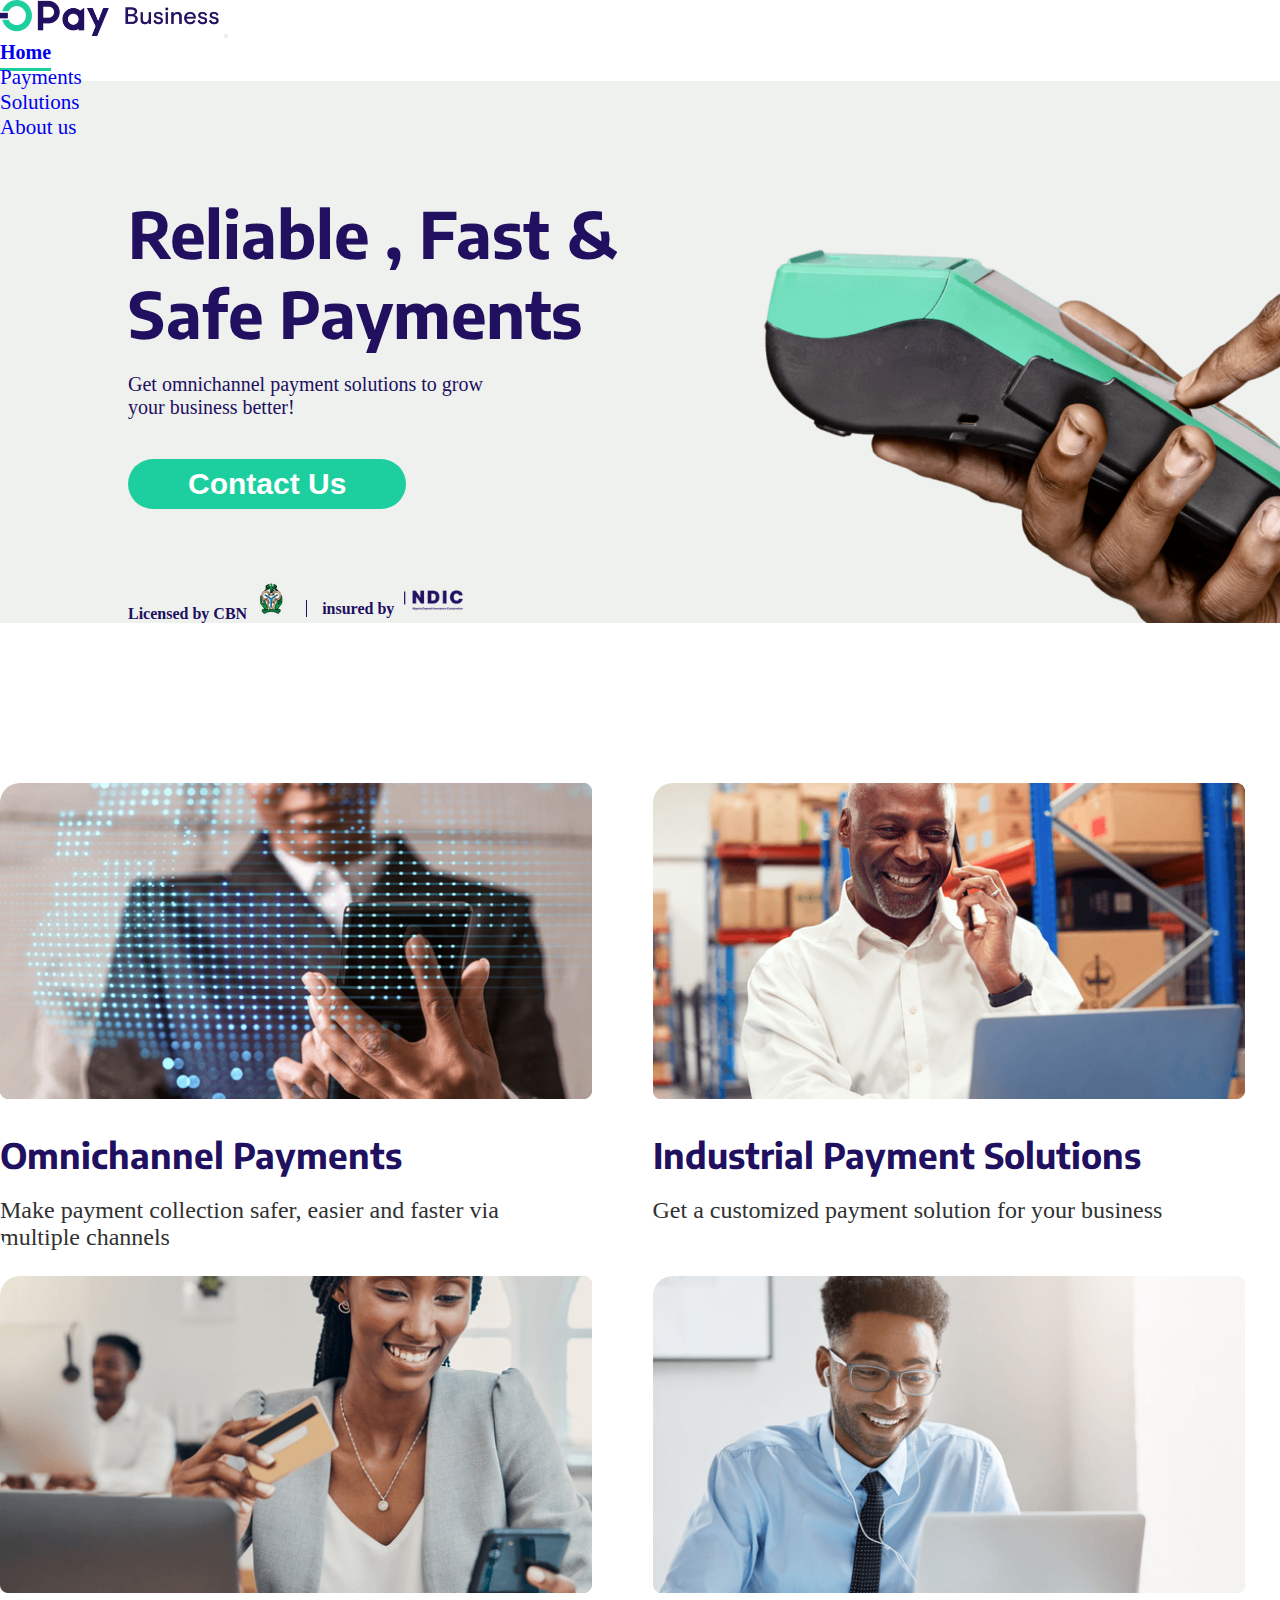
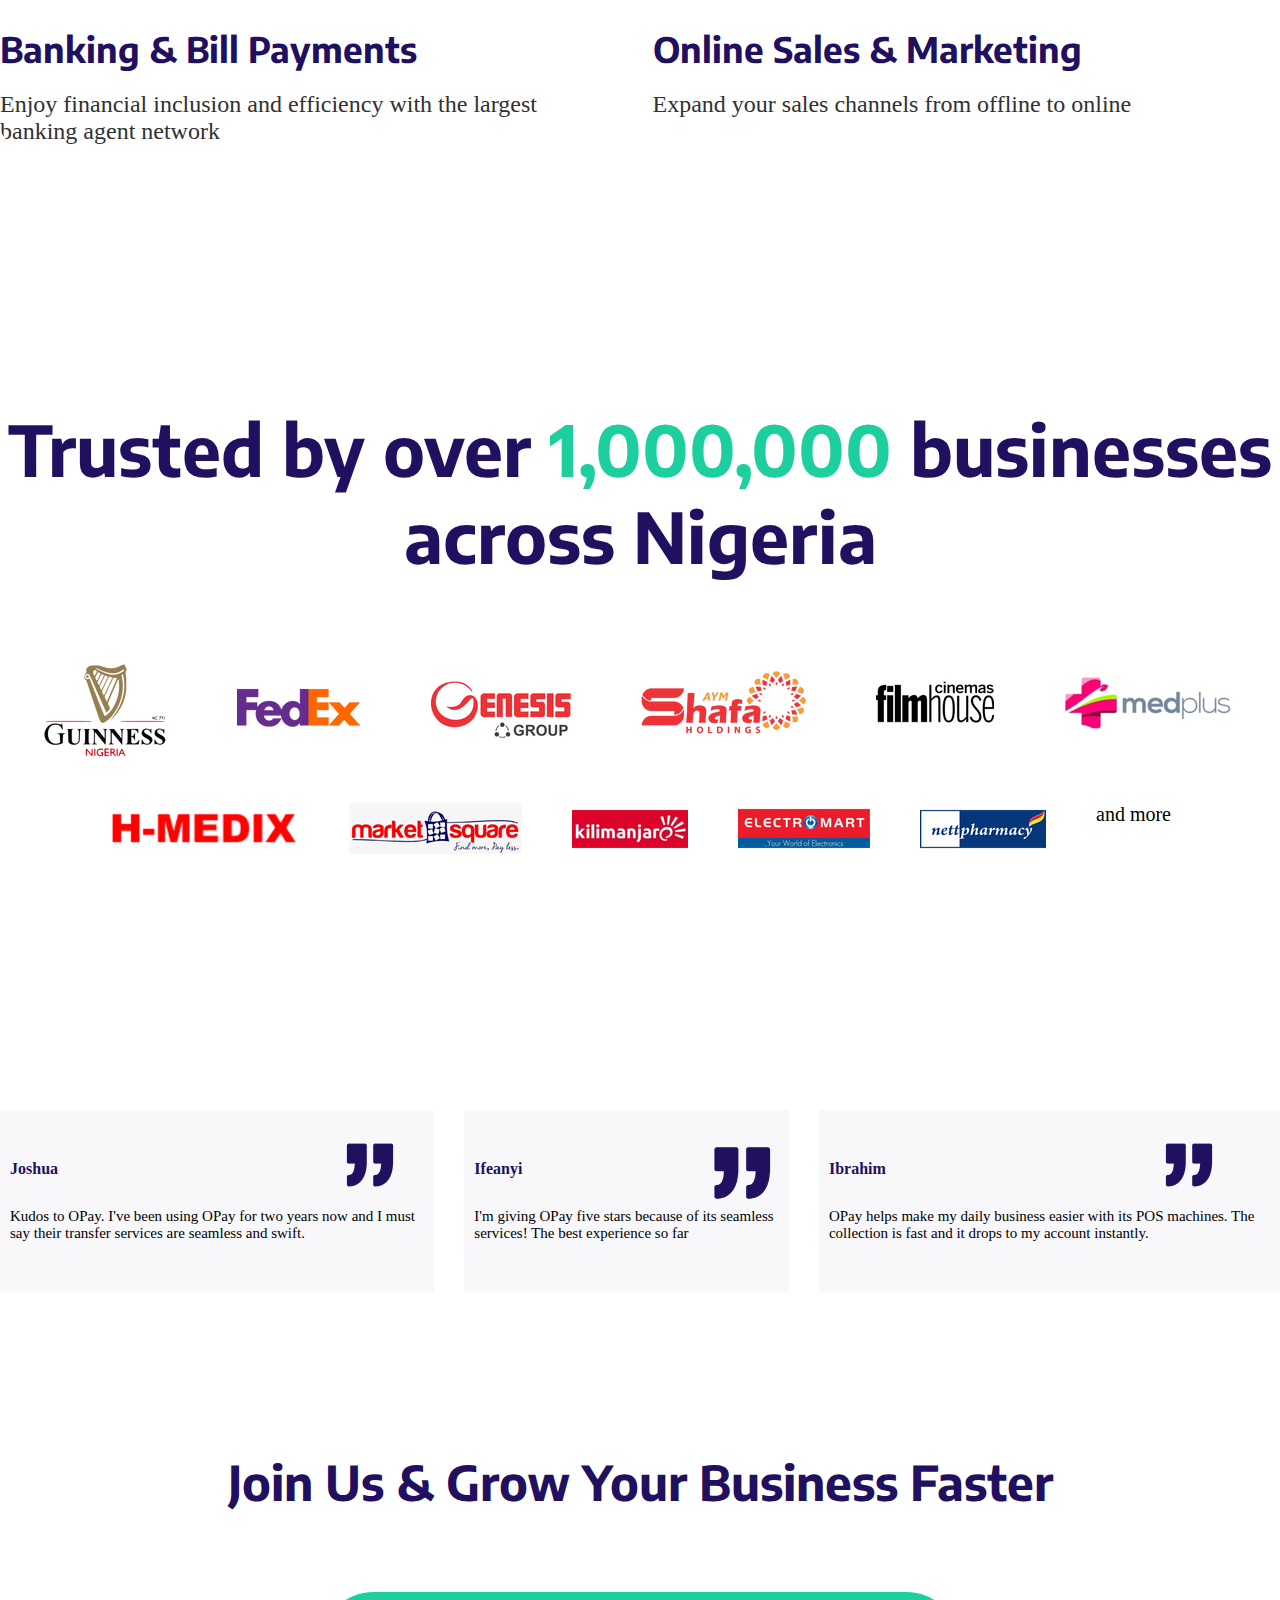
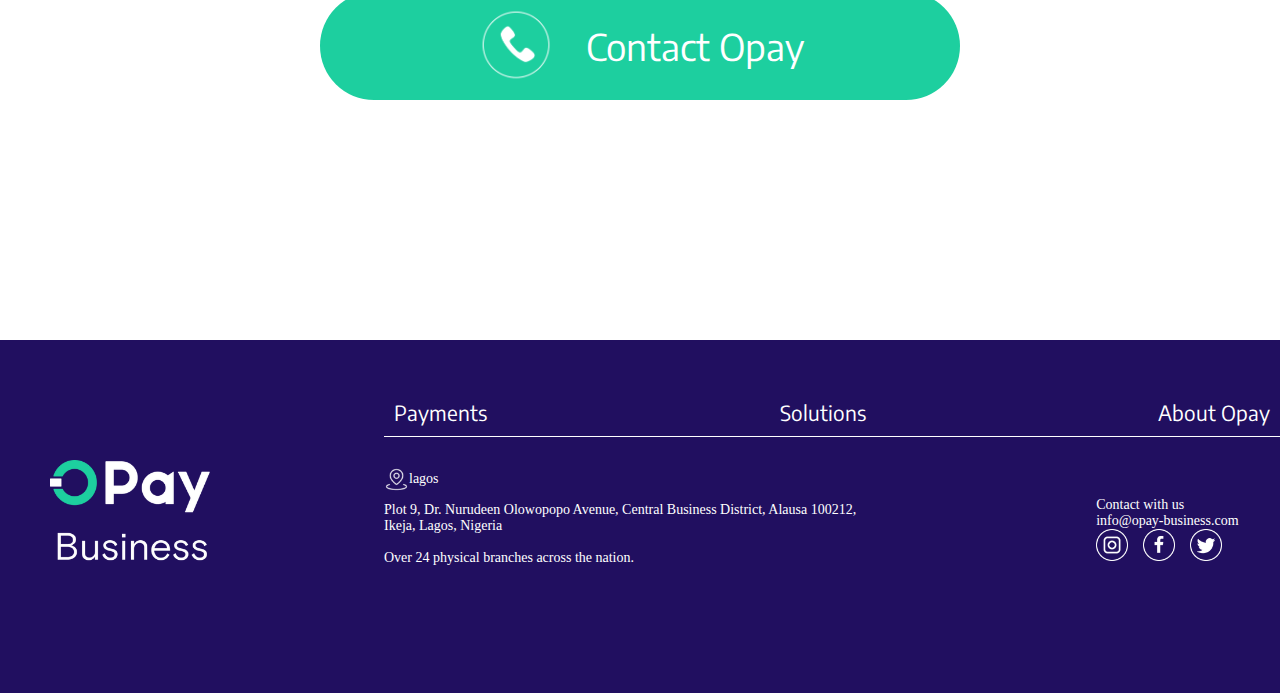
<file: BUSINESS/business.html>
<!DOCTYPE html>
<html lang="en">
<head>
    <meta charset="UTF-8">
    <meta name="viewport" content="width=device-width, initial-scale=1.0">
    <title>Business</title>
    <link rel="shortcut icon" href="img/favicon.png" type="image/png">
    <link rel="stylesheet" href="../scss files/business.scss">
    <link rel="stylesheet" href="../CSS/business.css">
    <link href="https://cdn.jsdelivr.net/npm/bootstrap@5.3.1/dist/css/bootstrap.min.css" rel="stylesheet" integrity="sha384-4bw+/aepP/YC94hEpVNVgiZdgIC5+VKNBQNGCHeKRQN+PtmoHDEXuppvnDJzQIu9" crossorigin="anonymous">
    <link rel="preconnect" href="https://fonts.googleapis.com">
    <link rel="preconnect" href="https://fonts.gstatic.com" crossorigin>
    <link href="https://fonts.googleapis.com/css2?family=Encode+Sans:wght@800&display=swap" rel="stylesheet">
    <link rel="preconnect" href="https://fonts.googleapis.com">
    <link rel="preconnect" href="https://fonts.gstatic.com" crossorigin>
    <link href="https://fonts.googleapis.com/css2?family=Noto+Sans+Cypro+Minoan&display=swap" rel="stylesheet">
    <link rel="stylesheet" href="https://cdnjs.cloudflare.com/ajax/libs/font-awesome/6.4.2/css/all.min.css" integrity="sha512-z3gLpd7yknf1YoNbCzqRKc4qyor8gaKU1qmn+CShxbuBusANI9QpRohGBreCFkKxLhei6S9CQXFEbbKuqLg0DA==" crossorigin="anonymous" referrerpolicy="no-referrer" />
</head>
<body>

    <!-- header -->
    <header>

        <nav class="navbar  navbar-expand-md bg-body-white" id="nav-bar">
            <div class="container">
              <a class="navbar-brand" href="../index.html"><img style="width: 220px;" src="../image/logo-f52060c7.png" alt=""></a>
              <button class="navbar-toggler" type="button" data-bs-toggle="collapse" data-bs-target="#navbarNav" aria-controls="navbarNav" aria-expanded="false" aria-label="Toggle navigation">
                <span class="navbar-toggler-icon"></span>
              </button>
              <div class="collapse navbar-collapse justify-content-end " id="div-nav">
                <ul class="navbar-nav">
                  <li class="nav-item">
                    <a class="nav-link active" aria-current="page" href="./business.html"><strong style="font-size: 20px; border-bottom: 3px solid rgb(29,207,159); padding-bottom: 5px; ">Home</strong></a>
                  </li>
                  </li>
                  <li class="nav-item">
                    <a class="nav-link active" href="#">Payments</a>
                  </li>
                  <li class="nav-item">
                    <a class="nav-link active" href="#">Solutions</a>
                  </li>
                  <li class="nav-item">
                    <a class="nav-link active" href="#">About us</a>
                  </li>
                  </li>
                </ul>
              </div>
            </div>
          </nav>
  </header>

  <!-- first-section -->

  <div class="container-fluid" id="first">

    <div class="text-div">
        <h1> Reliable , Fast & <br> Safe Payments</h1>

        <p>Get omnichannel payment solutions to grow <br> your business better!</p>

        <div class="buttont">
            <button>Contact Us</button>
        </div>

        <div class="autorized">
            <div><span style="font-weight: 800; font-size: 16px; color: rgb(33,15,96);" >Licensed by CBN</span> <img src="../image/icon-cbn-9e0900ac.png" alt=""></div>
            <div><span style="font-weight: 800; font-size: 16px; color: rgb(33,15,96); border-left: thin solid rgb(33,15,96);padding-left: 15px;">insured by</span><img style="width: 60px; margin-left: 10px;" src="../image/icon-ndic-1b3b5877.png" alt=""></div>
        </div>

        
    </div>

    <div class="img">
        <img style="width: 40em;" src="../image/banner-m-0e95e95d.png" alt="">

    </div>
  </div>

  <!-- section2 -->

  <div class="container" id="mother">
    <div class="grid-container">
        <div class="grid-items">
            <div class="image1">
                <img style="width: 37em;" src="../image/image1.png" alt="">
            </div>
            <div>
                <h1>Omnichannel Payments</h1>
                <p>Make payment collection safer, easier and faster via <br> multiple channels</p>
            </div>
        </div>
        <div class="grid-items">
            <div class="image2">
                <img style="width: 37em;" src="../image/image2.png" alt="">
            </div>
            <div>
                <h1>Industrial Payment Solutions</h1>
                <p>Get a customized payment solution for your business</p>
            </div>
        </div>
        <div class="grid-items">
            <div class="image3">
                <img style="width: 37em;" src="../image/image3.png" alt="">
            </div>
            <div>
                <h1>Banking & Bill Payments</h1>
                <p>Enjoy financial inclusion and efficiency with the largest <br>banking agent network</p>
            </div>
        </div>
        <div class="grid-items">
            <div class="image4">
                <img style="width: 37em;" src="../image/image4.png" alt="">
            </div>
            <div>
                <h1>Online Sales & Marketing</h1>
                <p>Expand your sales channels from offline to online</p>
            </div>
        </div>
    </div>
  </div>

<!-- section3 -->
<div class="container" id="big-div">

    <div class="text">
        <h1><span style="color: rgb(33,15,96);">Trusted by over</span> <span style="color: rgb(29,207,159);;">1,000,000</span> <span style="color: rgb(33,15,96);">businesses across Nigeria</span></h1>
    </div>

    <div class="brands">
    <div class="first-wrap">
        <img src="../image/Guinness-ee3c7cb0.png" alt="">
        <img src="../image/fedex-94f32dbf.png" alt="">
        <img src="../image/Genesis-f21ca745.png" alt="">
        <img src="../image/Shafa-af76a565.png" alt="">
        <img src="../image/filmhouse-74458b3b.png" alt="">
        <img src="../image/medplus-86a05a4d.png" alt="">
    </div>
    <div class="second-wrap">
        <img src="../image/H-MEDIX-a6f1ad59.png" alt="">
        <img src="../image/market-square-9386afa4.png" alt="">
        <img src="../image/kilimanjar-d48915a9.png" alt="">
        <img src="../image/ELECTR-MART-3a393eee.png" alt="">
        <img src="../image/nettpharmacy-da46b4f6.png" alt="">
        <div>
            <p>and more</p>
        </div>
    </div>
</div>
</div>

<!-- section4 -->
<div class="container" id="fourth-section">

<div class="box">
    <div class="big">
        <h4>Joshua</h4>
        <p>Kudos to OPay. I've been using OPay for two years now and I must say their transfer services are seamless and swift.</p>
    </div>
    <div class="small">
        <h4>Ifeanyi</h4>
        <p>I'm giving OPay five stars because of its seamless services! The best experience so far</p>
    </div>
    <div class="big">
        <h4>Ibrahim</h4>
        <p>OPay helps make my daily business easier with its POS machines. The collection is fast and it drops to my account instantly.</p>

    </div>
</div>

<div>
    <h1>Join Us & Grow Your Business Faster</h1>

    <div class="call">
        <div><img style="width: 5em;" src="../image/join-tel-3d5503c9.png" alt=""></div>
        <div><p><a href="">Contact Opay</a></p></div>
    </div>
   
</div>
</div>


<!-- footer -->
<footer>
 <div class="container-fluid" id="footer1">
    <div class="container" id="footer" >
        <div class="logo">
            <img style="width: 10em;" src="../image/footer-logo-54a9665b.png" alt="">

        </div>
        <div class="footer-text">
            <div class="first">
                <p><a href=""> Payments</a></p>
                <p><a href=""> Solutions</a></p>
                <p><a href="">About Opay</a></p>
            </div>

            <div class="second">
                <div>
                <div class="flex-city">
                    <img style="width: 25px;" src="../image/icon-local-2895c044.png" alt="">
                    <p>lagos</p>
                </div>

                <p>Plot 9, Dr. Nurudeen Olowopopo Avenue, Central Business District, Alausa 100212, <br> Ikeja, Lagos, Nigeria <br>
                    <br>
                    Over 24 physical branches across the nation.</p>
                </div>

                <div class="inner">
                    <p>Contact with us</p>
                    <p>info@opay-business.com</p>

                    <div style="display: flex; gap: 15px;" ><img style="width: 2em;" src="../image/insta.png" alt=""><img style="width: 2em;" src="../image/face.png" alt=""><img style="width: 2em;"src="../image/twi.png" alt=""></div>
                </div>
            </div>
        </div>
    </div>
</div>
</footer>








</body>
<script src="https://cdn.jsdelivr.net/npm/bootstrap@5.3.1/dist/js/bootstrap.bundle.min.js" integrity="sha384-HwwvtgBNo3bZJJLYd8oVXjrBZt8cqVSpeBNS5n7C8IVInixGAoxmnlMuBnhbgrkm" crossorigin="anonymous"></script>
</html>
</file>
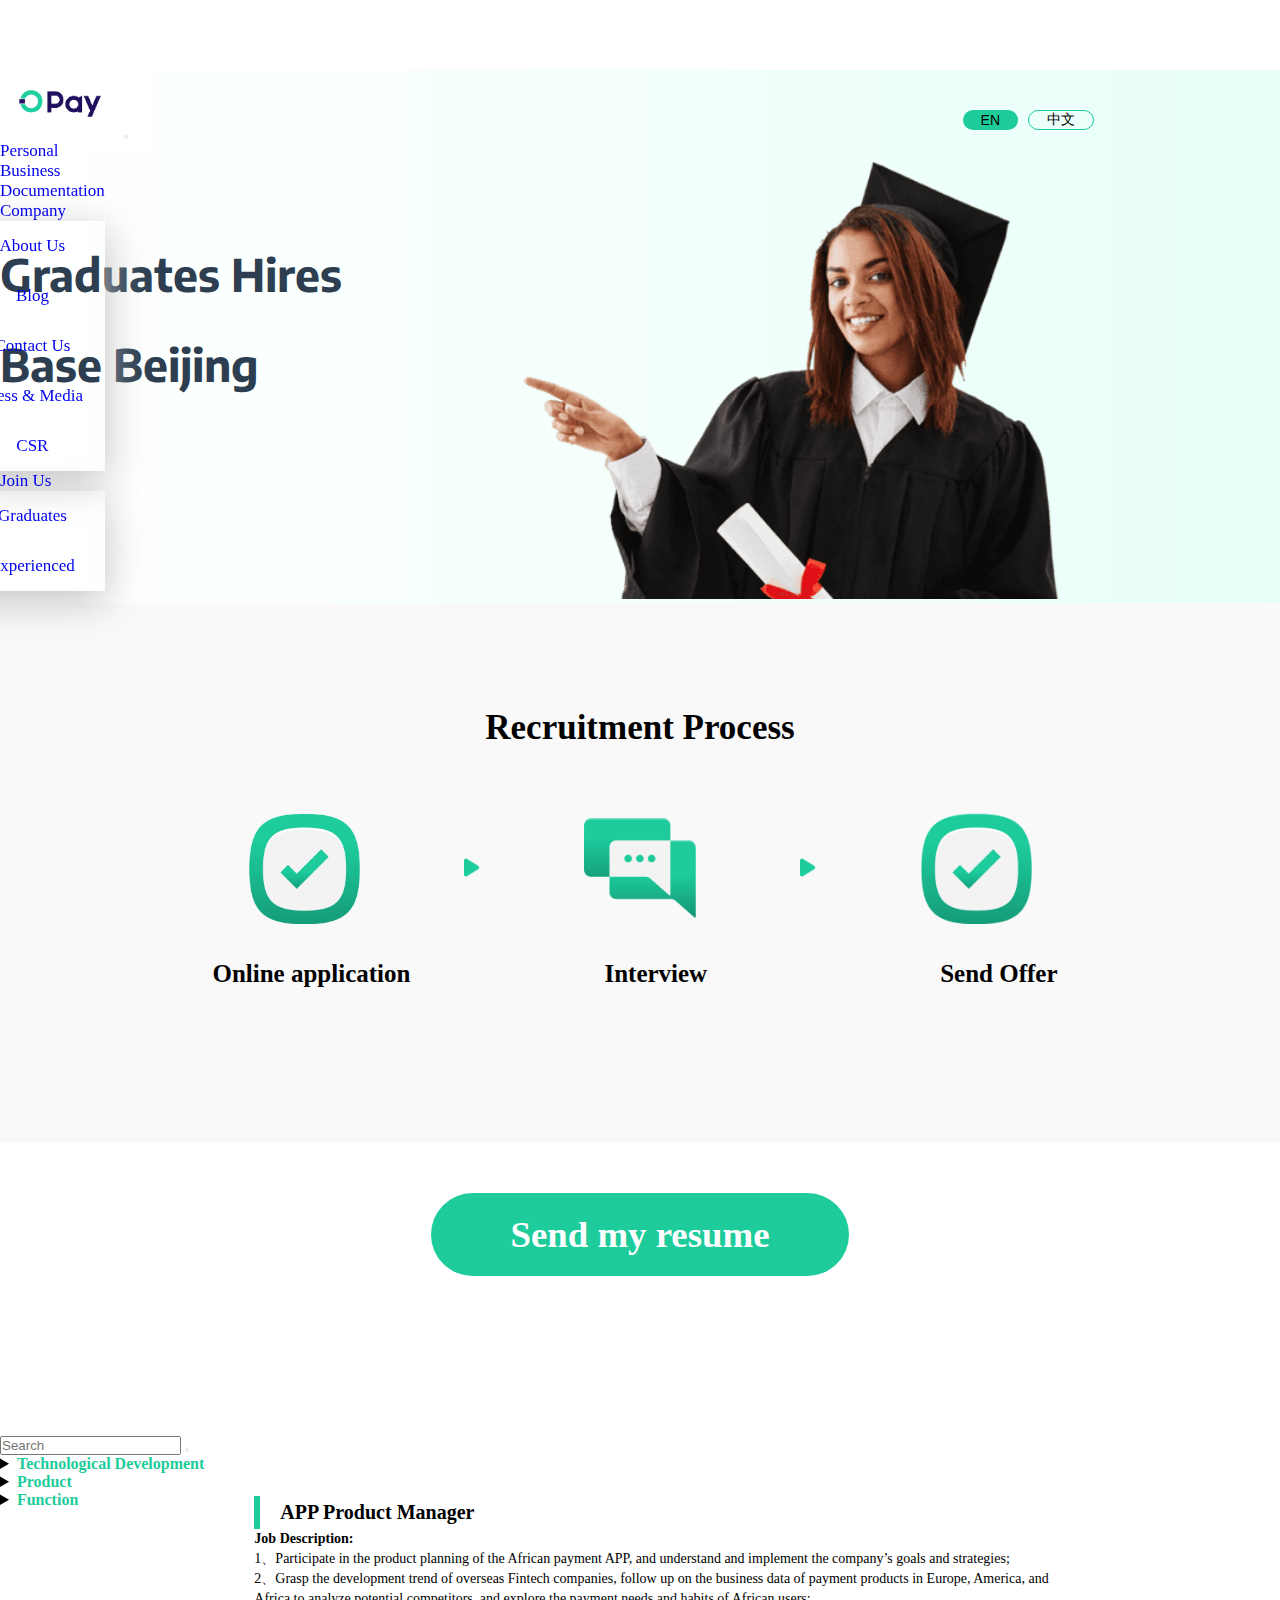
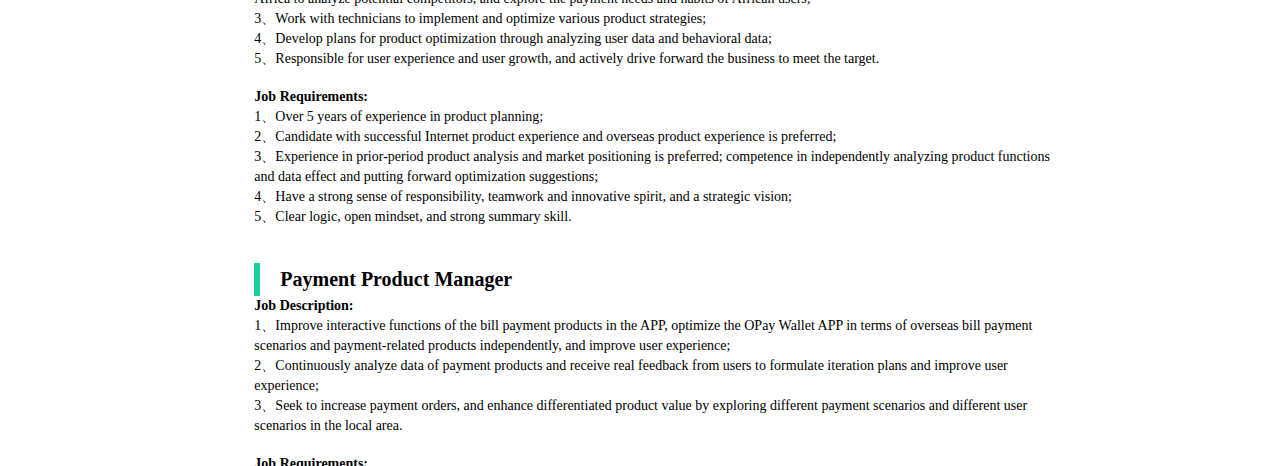
<file: GRADUATE/graduate.html>
<!DOCTYPE html>
<html lang="en">
<head>
    <meta charset="UTF-8">
    <meta name="viewport" content="width=device-width, initial-scale=1.0">
    <title>Graduates</title>
    <link rel="stylesheet" href="../scss files/graduate.scss">
    <link rel="stylesheet" href="../CSS/graduate.css">
    <link href="https://cdn.jsdelivr.net/npm/bootstrap@5.3.1/dist/css/bootstrap.min.css" rel="stylesheet" integrity="sha384-4bw+/aepP/YC94hEpVNVgiZdgIC5+VKNBQNGCHeKRQN+PtmoHDEXuppvnDJzQIu9" crossorigin="anonymous">
    <link rel="preconnect" href="https://fonts.googleapis.com">
    <link rel="preconnect" href="https://fonts.gstatic.com" crossorigin>
    <link href="https://fonts.googleapis.com/css2?family=Encode+Sans:wght@800&display=swap" rel="stylesheet">
    <link rel="preconnect" href="https://fonts.googleapis.com">
    <link rel="preconnect" href="https://fonts.gstatic.com" crossorigin>
    <link href="https://fonts.googleapis.com/css2?family=Noto+Sans+Cypro+Minoan&display=swap" rel="stylesheet">
    <link rel="stylesheet" href="https://cdnjs.cloudflare.com/ajax/libs/font-awesome/6.4.2/css/all.min.css" integrity="sha512-z3gLpd7yknf1YoNbCzqRKc4qyor8gaKU1qmn+CShxbuBusANI9QpRohGBreCFkKxLhei6S9CQXFEbbKuqLg0DA==" crossorigin="anonymous" referrerpolicy="no-referrer" />
</head>
<body>
        <!-- header -->
        <header>

            <nav class="navbar fixed-top navbar-expand-md bg-body-white" id="nav-bar">
                <div class="container">
                  <a class="navbar-brand" href="../index.html"><img style="width: 120px;" src="../image/opay-removebg-preview.png" alt=""></a>
                  <button class="navbar-toggler" type="button" data-bs-toggle="collapse" data-bs-target="#navbarNav" aria-controls="navbarNav" aria-expanded="false" aria-label="Toggle navigation">
                    <span class="navbar-toggler-icon"></span>
                  </button>
                  <div class="collapse navbar-collapse d-lg-flex justify-content-end " id="div-nav">
                    <ul class="navbar-nav">
                      <li class="nav-item">
                        <a class="nav-link active" aria-current="page" href="../PERSONAL PAGE/PERSONAL.html">Personal</a>
                      </li>
                      <li class="nav-item">
                        <a class="nav-link active" aria-current="page" href="../BUSINESS/business.html">Business</a>
                      </li>
                      <li class="nav-item">
                        <a class="nav-link active" href="#">Documentation</a>
                      </li>
                      <li class="nav-item dropdown">
                        <a class="nav-link active dropdown-toggle" href="#" role="button" data-bs-toggle="dropdown" aria-expanded="false">
                          Company
                        </a>
                        <ul class="dropdown-menu" id="drop1">
                          <li><a class="dropdown-item" href="#">About Us</a></li>
                          <li><a class="dropdown-item" href="#">Blog</a></li>
                          <li><a class="dropdown-item" href="#">Contact Us</a></li>
                          <li><a class="dropdown-item" href="#">Press & Media</a></li>
                          <li><a class="dropdown-item" href="#">CSR</a></li>
                        </ul>
                      </li>
                      <li class="nav-item dropdown">
                        <a class="nav-link active dropdown-toggle" href="#" role="button" data-bs-toggle="dropdown" aria-expanded="false">
                          Join Us
                        </a>
                        <ul class="dropdown-menu" id="drop2">
                          <li><a class="dropdown-item" href="#">Graduates</a></li>
                          <li><a class="dropdown-item" href="#">Experienced</a></li>
                        </ul>
                      </li>
                    </ul>
                  </div>
                </div>
              </nav>
      </header>

<!-- section1 -->
<div class="container-fluid" id="first">
    <div class="d">
        <button style="background-color: rgb(29,203,155);" >EN</button>
        <button style="border: thin solid rgb(29,203,155); background: transparent;">中文</button>
    </div>

    <div class="container" id="second">

        <div class="text">
            
            <h1>Graduates Hires <br>Base Beijing</h1>

        </div>
        <div class="image">
            <div class="b">
                <button style="background-color: rgb(29,203,155);" >EN</button>
                <button style="border: thin solid rgb(29,203,155); background: transparent;">中文</button>
            </div>
            <img src="../image/school-header.png" alt="">
        </div>

    </div>
</div>
    
<!-- section2 -->

<div class="container-fluid" id="first1">
    <div class="container" id="second1">

        <h1>Recruitment Process</h1>

        <div class="flex">
            <div><img style="width: 7em;" src="../image/11.png" alt=""></div>
            <div><img style="width: 1em;"  src="../image/22.png" alt=""></div>
            <div><img style="width: 7em;" src="../image/33.png" alt=""></div>
            <div><img style="width: 1em;"  src="../image/44.png" alt=""></div>
            <div><img style="width: 7em;" src="../image/55.png" alt=""></div>
        </div>

        <div class="flex11">
            <div><img style="width: 3em;" src="../image/11.png" alt=""></div>
            <div><img style="width: 1em;"  src="../image/22.png" alt=""></div>
            <div><img style="width: 3em;" src="../image/33.png" alt=""></div>
            <div><img style="width: 1em;"  src="../image/44.png" alt=""></div>
            <div><img style="width: 3em;" src="../image/55.png" alt=""></div>
        </div>

        <div class="flex2">
            <p class="first-p">Online application</p>
            <p class="second-p">Interview</p>
            <p class="third-p">Send Offer</p>
        </div>
    </div>
</div>

<!-- section3 -->
<div class="container-fluid" id="third">
    <div class="container" id="third2">

        <button><a href="">Send my resume</a></button>
    </div>
</div>

<!-- section4 -->
<div class="container-fliud" id="four">
<div class="container" id="four1">

<div class="left">

    <nav class="navbar">
        <div class="container-fluid">
          <form class="d-flex" role="search" id="searchq">
            <input class="form-control me-2" type="search" placeholder="Search" aria-label="Search" id="searchq">
            <button class="btn btn-outline-success" type="submit"><i class="fa-solid fa-magnifying-glass" style="color: #dedede;"></i></button>
          </form>
        </div>
      </nav>

    <div class="tech">
        <details>
            <summary><span style="font-family: 'Times New Roman', Times, serif; font-weight: 600; color: rgb(29,203,155);">Technological Development</span></summary>
            <a href="">Java developer</a><br>
            <a href="">Web Front-end developer</a><br>
            <a href="">Risk control Strategy Analyst</a><br>
            <a href="">Risk Contrl Model Engineer</a><br>
            <a href="">Machine learning algorithm Engineer</a><br>
            <a href="">Data Analyst</a> <br>
            <a href="">Golang developer</a>
        </details>
    </div>

    <div class="tech">
        <details>
            <summary><span style="font-family: 'Times New Roman', Times, serif; font-weight: 600; color: rgb(29,203,155);">Product</span>
            </summary>
            <a href="">Product Manager</a> <br>
            <a href="">Product Operation</a>
            
        </details>
    </div>

    <div class="tech">
        <details>
            <summary><span style="font-family: 'Times New Roman', Times, serif; font-weight: 600; color: rgb(29,203,155);">Function</span>
            </summary>
            <a href="">COE Management Trainee</a>
            
            
        </details>
    </div>
        
      

</div>

<div class="container-fluid" id="right">
<div class="right">
    <div class="container-fluid" id="APP">
        <h3><strong>APP Product Manager</strong></h3>
        <p> <strong>Job Description:</strong></p>
        <p>1、Participate in the product planning of the African payment APP, and understand and implement the company’s goals and strategies;</p>
        <p>2、Grasp the development trend of overseas Fintech companies, follow up on the business data of payment products in Europe, America, and Africa to analyze potential competitors, and explore the payment needs and habits of African users;</p>
        <p>3、Work with technicians to implement and optimize various product strategies;</p>
        <p>4、Develop plans for product optimization through analyzing user data and behavioral data;</p>
        <p>5、Responsible for user experience and user growth, and actively drive forward the business to meet the target.</p> <br>

        <p> <strong>Job Requirements:</strong></p>
        <p>1、Over 5 years of experience in product planning;</p>
        <p>2、Candidate with successful Internet product experience and overseas product experience is preferred;</p>
        <p>3、Experience in prior-period product analysis and market positioning is preferred; competence in independently analyzing product functions and data effect and putting forward optimization suggestions;</p>
        <p>4、Have a strong sense of responsibility, teamwork and innovative spirit, and a strategic vision;</p>
        <p>5、Clear logic, open mindset, and strong summary skill. </p>
    </div>
    </div> <br><br>


    <div class="PAYMENT">
        <h3><strong>Payment Product Manager</strong></h3>
        <p> <strong>Job Description:</strong></p>
        <p>1、Improve interactive functions of the bill payment products in the APP, optimize the OPay Wallet APP in terms of overseas bill payment scenarios and payment-related products independently, and improve user experience;</p>
        <p>2、Continuously analyze data of payment products and receive real feedback from users to formulate iteration plans and improve user experience;</p>
        <p>3、Seek to increase payment orders, and enhance differentiated product value by exploring different payment scenarios and different user scenarios in the local area.</p><br>

        <p> <strong>Job Requirements:</strong></p>
        <p>1、Bachelor’s degree or above, with more than 3 years of working experience in payment products;</p>
        <p>2、Extremely sensitive to customer experience, and be detail-oriented;</p>
        <p>3、Lead or participate in mobile product design, and familiar with Internet products and services; experience in payment products is preferred;</p>
        <p>4、Strong communication skills, coordination skills, and advancing skills; result-oriented mentality; excellent data analysis skills.</p>

          <div class="PAYMENT">
        <h3><strong>Payment Product Manager</strong></h3>
        <p> <strong>Job Description:</strong></p>
        <p>1、Improve interactive functions of the bill payment products in the APP, optimize the OPay Wallet APP in terms of overseas bill payment scenarios and payment-related products independently, and improve user experience;</p>
        <p>2、Continuously analyze data of payment products and receive real feedback from users to formulate iteration plans and improve user experience;</p>
        <p>3、Seek to increase payment orders, and enhance differentiated product value by exploring different payment scenarios and different user scenarios in the local area.</p><br>

        <p> <strong>Job Requirements:</strong></p>
        <p>1、Bachelor’s degree or above, with more than 3 years of working experience in payment products;</p>
        <p>2、Extremely sensitive to customer experience, and be detail-oriented;</p>
        <p>3、Lead or participate in mobile product design, and familiar with Internet products and services; experience in payment products is preferred;</p>
        <p>4、Strong communication skills, coordination skills, and advancing skills; result-oriented mentality; excellent data analysis skills.</p>

          <div class="PAYMENT" id="product">
        <h3><strong>Payment Product Manager</strong></h3>
        <p> <strong>Job Description:</strong></p>
        <p>1、Improve interactive functions of the bill payment products in the APP, optimize the OPay Wallet APP in terms of overseas bill payment scenarios and payment-related products independently, and improve user experience;</p>
        <p>2、Continuously analyze data of payment products and receive real feedback from users to formulate iteration plans and improve user experience;</p>
        <p>3、Seek to increase payment orders, and enhance differentiated product value by exploring different payment scenarios and different user scenarios in the local area.</p><br>

        <p> <strong>Job Requirements:</strong></p>
        <p>1、Bachelor’s degree or above, with more than 3 years of working experience in payment products;</p>
        <p>2、Extremely sensitive to customer experience, and be detail-oriented;</p>
        <p>3、Lead or participate in mobile product design, and familiar with Internet products and services; experience in payment products is preferred;</p>
        <p>4、Strong communication skills, coordination skills, and advancing skills; result-oriented mentality; excellent data analysis skills.</p>

          <div class="PAYMENT">
        <h3><strong>Payment Product Manager</strong></h3>
        <p> <strong>Job Description:</strong></p>
        <p>1、Improve interactive functions of the bill payment products in the APP, optimize the OPay Wallet APP in terms of overseas bill payment scenarios and payment-related products independently, and improve user experience;</p>
        <p>2、Continuously analyze data of payment products and receive real feedback from users to formulate iteration plans and improve user experience;</p>
        <p>3、Seek to increase payment orders, and enhance differentiated product value by exploring different payment scenarios and different user scenarios in the local area.</p><br>

        <p> <strong>Job Requirements:</strong></p>
        <p>1、Bachelor’s degree or above, with more than 3 years of working experience in payment products;</p>
        <p>2、Extremely sensitive to customer experience, and be detail-oriented;</p>
        <p>3、Lead or participate in mobile product design, and familiar with Internet products and services; experience in payment products is preferred;</p>
        <p>4、Strong communication skills, coordination skills, and advancing skills; result-oriented mentality; excellent data analysis skills.</p>

          <div class="PAYMENT">
        <h3><strong>Payment Product Manager</strong></h3>
        <p> <strong>Job Description:</strong></p>
        <p>1、Improve interactive functions of the bill payment products in the APP, optimize the OPay Wallet APP in terms of overseas bill payment scenarios and payment-related products independently, and improve user experience;</p>
        <p>2、Continuously analyze data of payment products and receive real feedback from users to formulate iteration plans and improve user experience;</p>
        <p>3、Seek to increase payment orders, and enhance differentiated product value by exploring different payment scenarios and different user scenarios in the local area.</p><br>

        <p> <strong>Job Requirements:</strong></p>
        <p>1、Bachelor’s degree or above, with more than 3 years of working experience in payment products;</p>
        <p>2、Extremely sensitive to customer experience, and be detail-oriented;</p>
        <p>3、Lead or participate in mobile product design, and familiar with Internet products and services; experience in payment products is preferred;</p>
        <p>4、Strong communication skills, coordination skills, and advancing skills; result-oriented mentality; excellent data analysis skills.</p>
          <div class="PAYMENT">
        <h3><strong>Payment Product Manager</strong></h3>
        <p> <strong>Job Description:</strong></p>
        <p>1、Improve interactive functions of the bill payment products in the APP, optimize the OPay Wallet APP in terms of overseas bill payment scenarios and payment-related products independently, and improve user experience;</p>
        <p>2、Continuously analyze data of payment products and receive real feedback from users to formulate iteration plans and improve user experience;</p>
        <p>3、Seek to increase payment orders, and enhance differentiated product value by exploring different payment scenarios and different user scenarios in the local area.</p><br>

        <p> <strong>Job Requirements:</strong></p>
        <p>1、Bachelor’s degree or above, with more than 3 years of working experience in payment products;</p>
        <p>2、Extremely sensitive to customer experience, and be detail-oriented;</p>
        <p>3、Lead or participate in mobile product design, and familiar with Internet products and services; experience in payment products is preferred;</p>
        <p>4、Strong communication skills, coordination skills, and advancing skills; result-oriented mentality; excellent data analysis skills.</p>
          <div class="PAYMENT">
        <h3><strong>Payment Product Manager</strong></h3>
        <p> <strong>Job Description:</strong></p>
        <p>1、Improve interactive functions of the bill payment products in the APP, optimize the OPay Wallet APP in terms of overseas bill payment scenarios and payment-related products independently, and improve user experience;</p>
        <p>2、Continuously analyze data of payment products and receive real feedback from users to formulate iteration plans and improve user experience;</p>
        <p>3、Seek to increase payment orders, and enhance differentiated product value by exploring different payment scenarios and different user scenarios in the local area.</p><br>

        <p> <strong>Job Requirements:</strong></p>
        <p>1、Bachelor’s degree or above, with more than 3 years of working experience in payment products;</p>
        <p>2、Extremely sensitive to customer experience, and be detail-oriented;</p>
        <p>3、Lead or participate in mobile product design, and familiar with Internet products and services; experience in payment products is preferred;</p>
        <p>4、Strong communication skills, coordination skills, and advancing skills; result-oriented mentality; excellent data analysis skills.</p>
          <div class="PAYMENT">
        <h3><strong>Payment Product Manager</strong></h3>
        <p> <strong>Job Description:</strong></p>
        <p>1、Improve interactive functions of the bill payment products in the APP, optimize the OPay Wallet APP in terms of overseas bill payment scenarios and payment-related products independently, and improve user experience;</p>
        <p>2、Continuously analyze data of payment products and receive real feedback from users to formulate iteration plans and improve user experience;</p>
        <p>3、Seek to increase payment orders, and enhance differentiated product value by exploring different payment scenarios and different user scenarios in the local area.</p><br>

        <p> <strong>Job Requirements:</strong></p>
        <p>1、Bachelor’s degree or above, with more than 3 years of working experience in payment products;</p>
        <p>2、Extremely sensitive to customer experience, and be detail-oriented;</p>
        <p>3、Lead or participate in mobile product design, and familiar with Internet products and services; experience in payment products is preferred;</p>
        <p>4、Strong communication skills, coordination skills, and advancing skills; result-oriented mentality; excellent data analysis skills.</p>




    </div>

</div>



</div>

</div>






</body>
<script src="https://cdn.jsdelivr.net/npm/bootstrap@5.3.1/dist/js/bootstrap.bundle.min.js" integrity="sha384-HwwvtgBNo3bZJJLYd8oVXjrBZt8cqVSpeBNS5n7C8IVInixGAoxmnlMuBnhbgrkm" crossorigin="anonymous"></script>
</html>
</file>
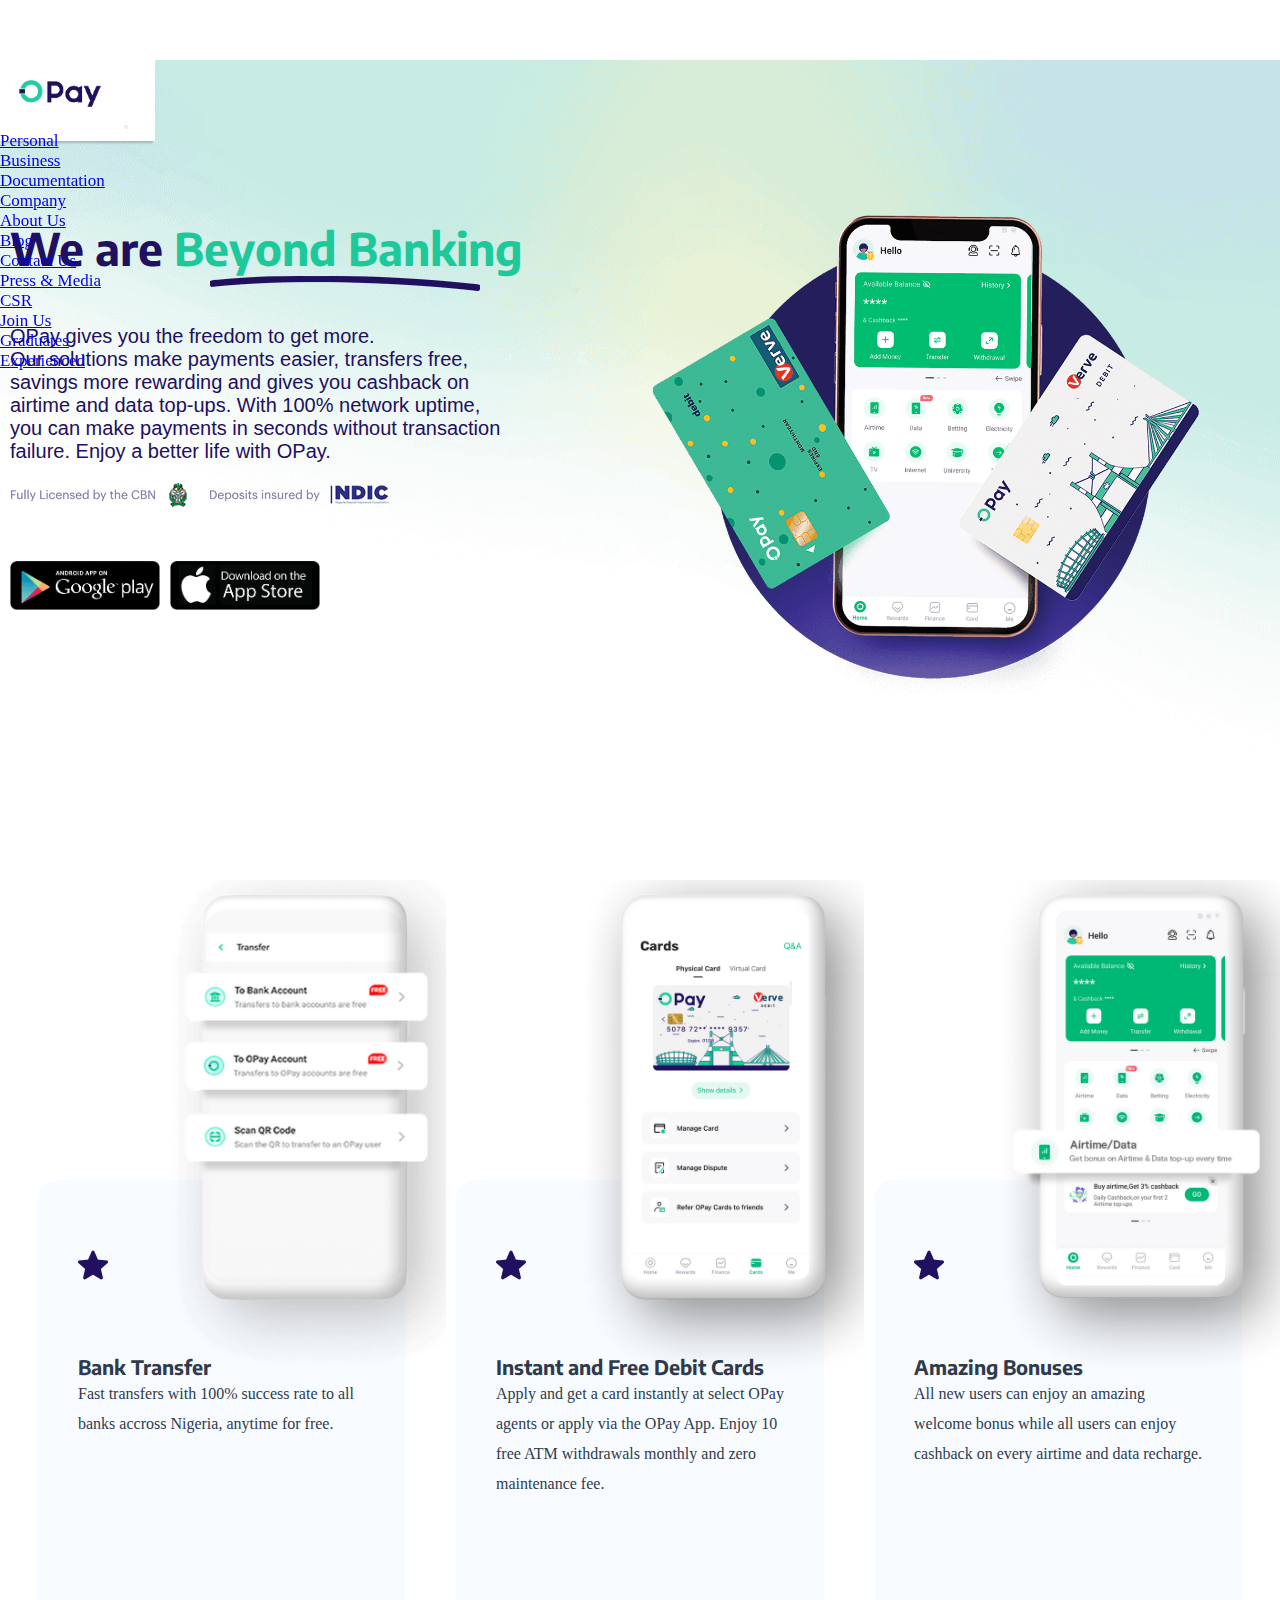
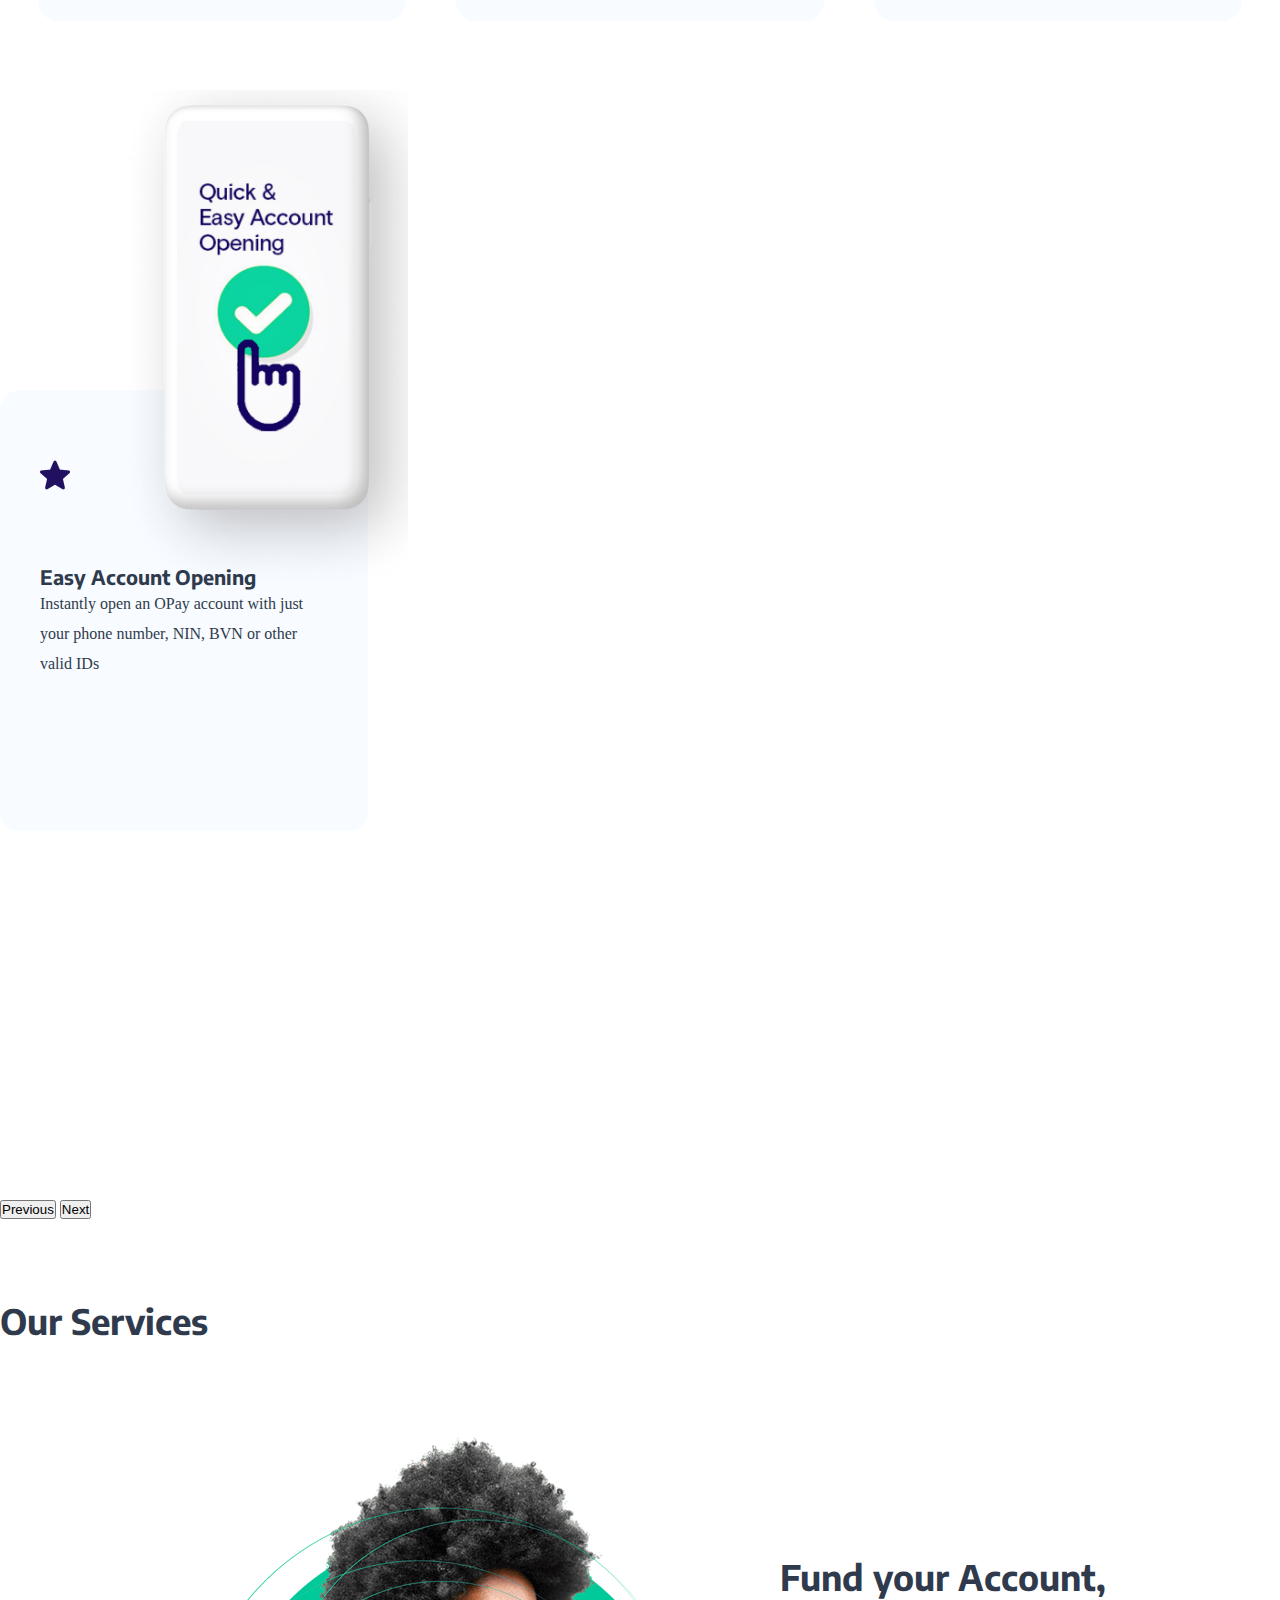
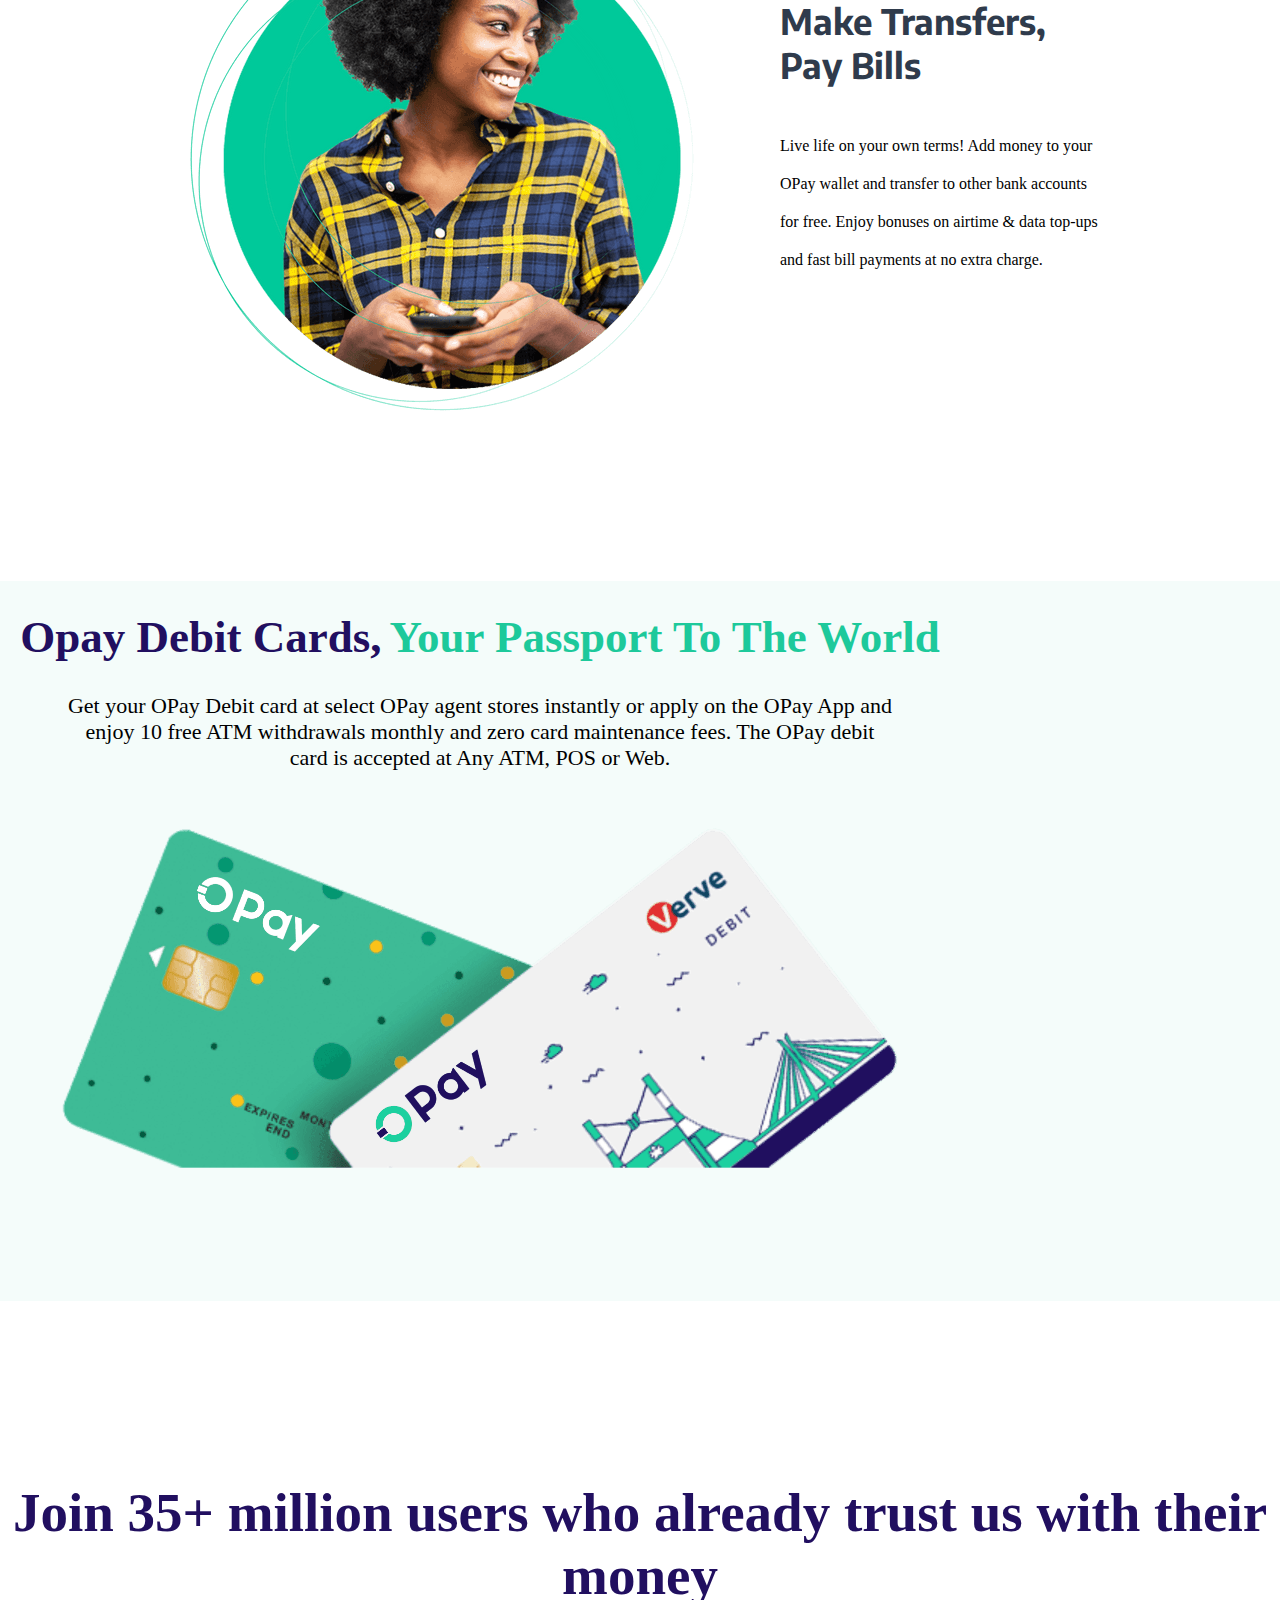
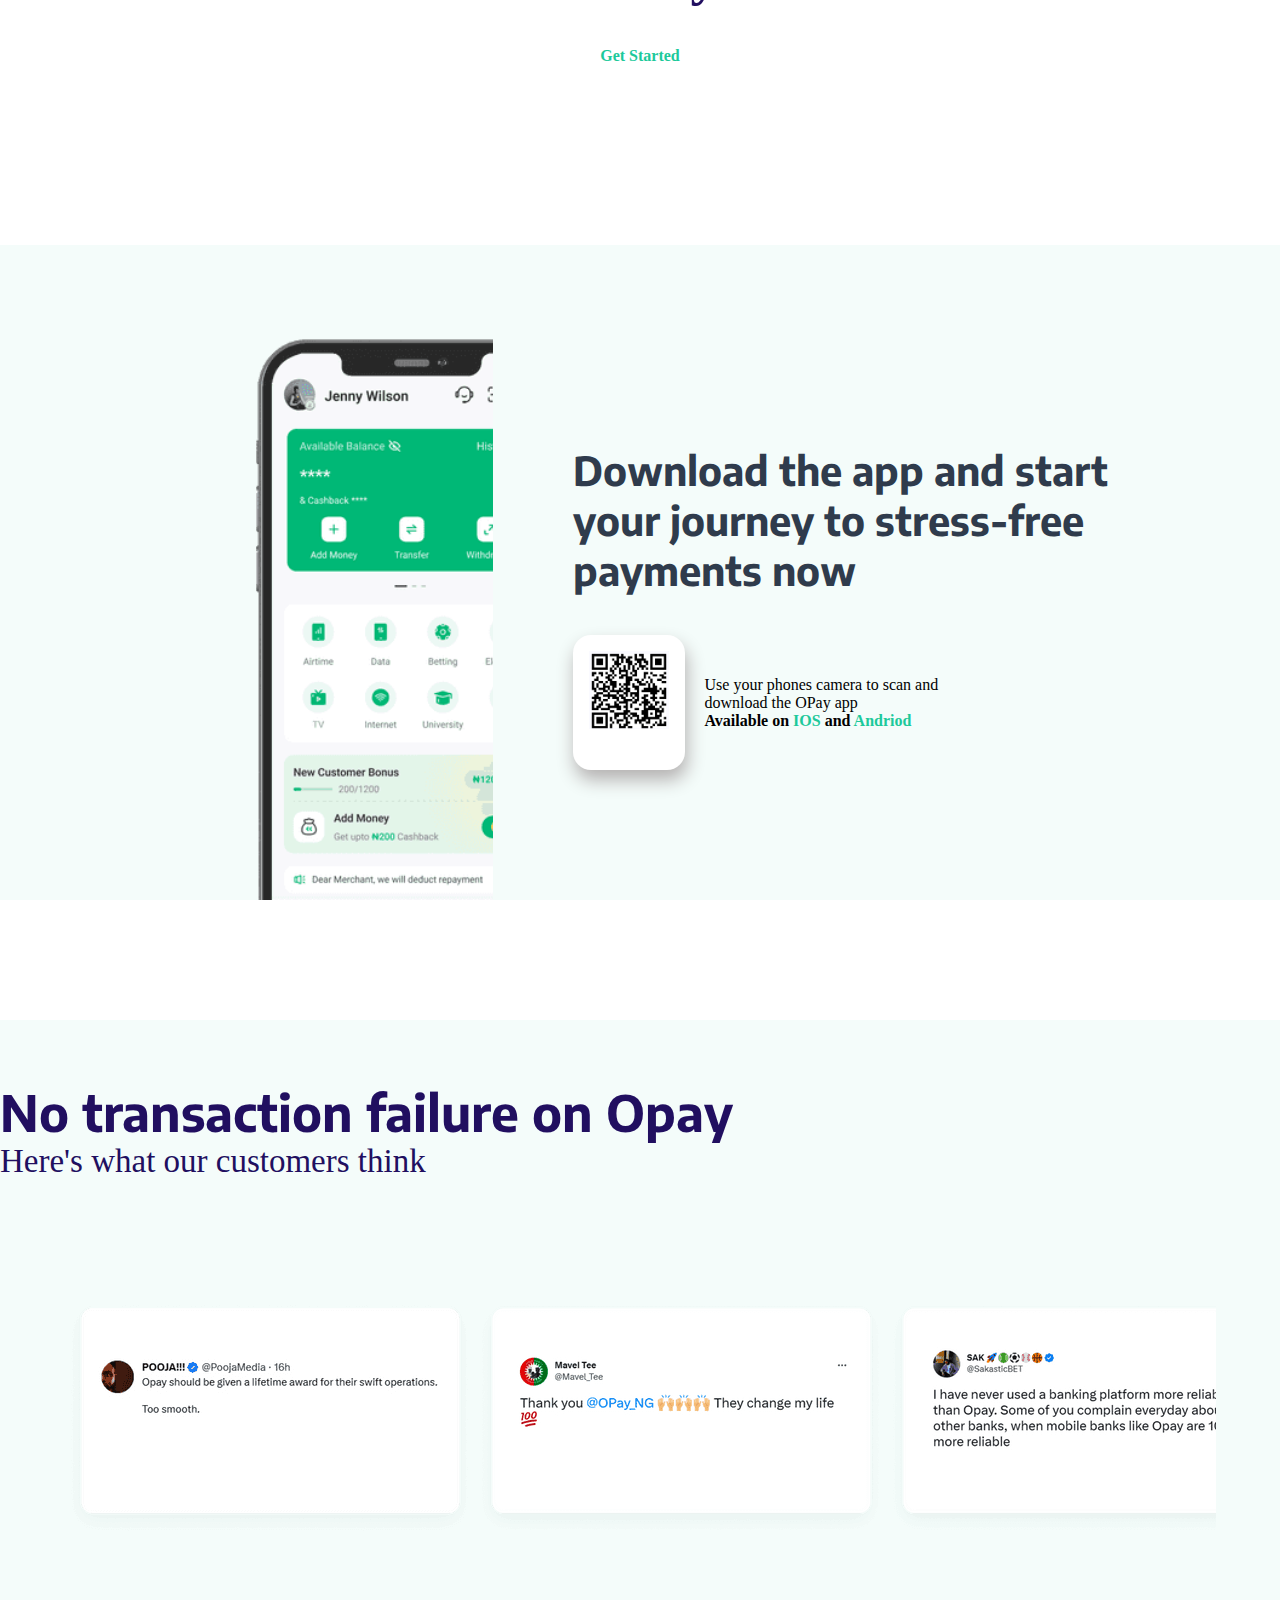
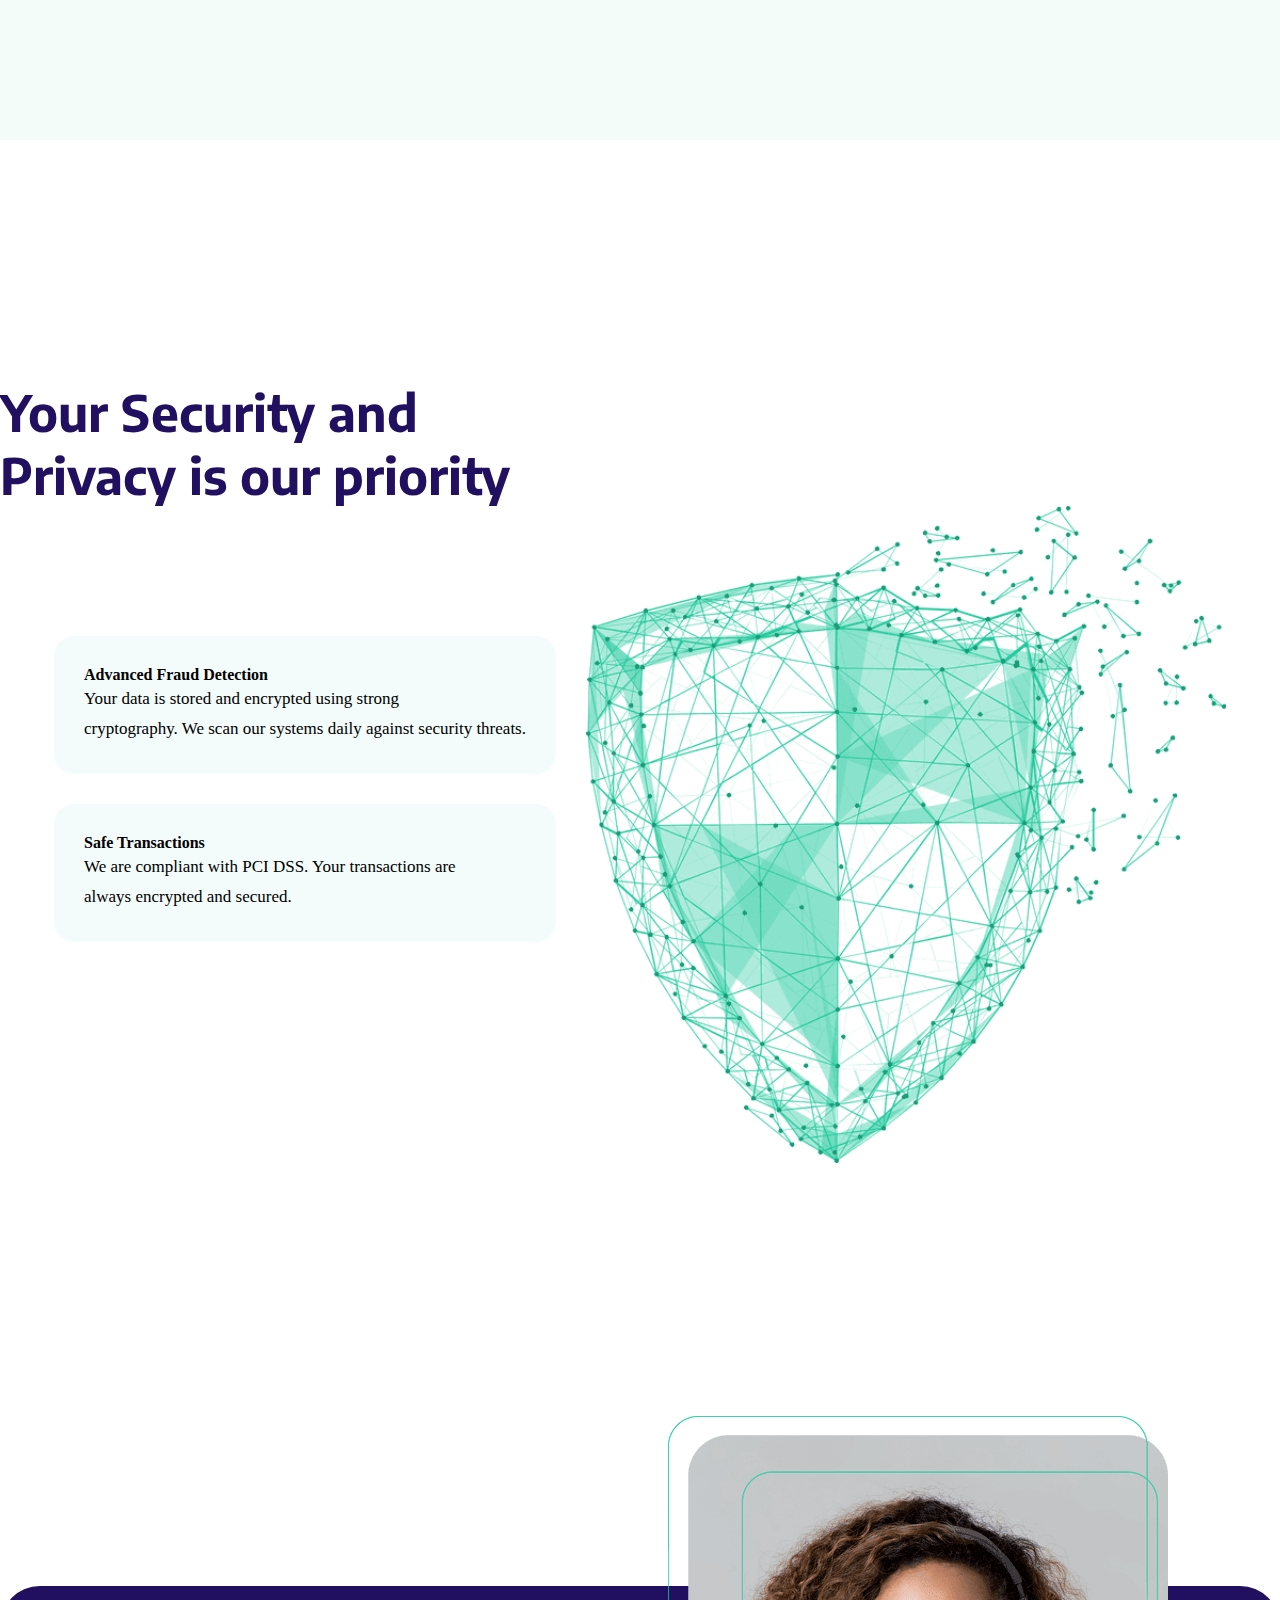
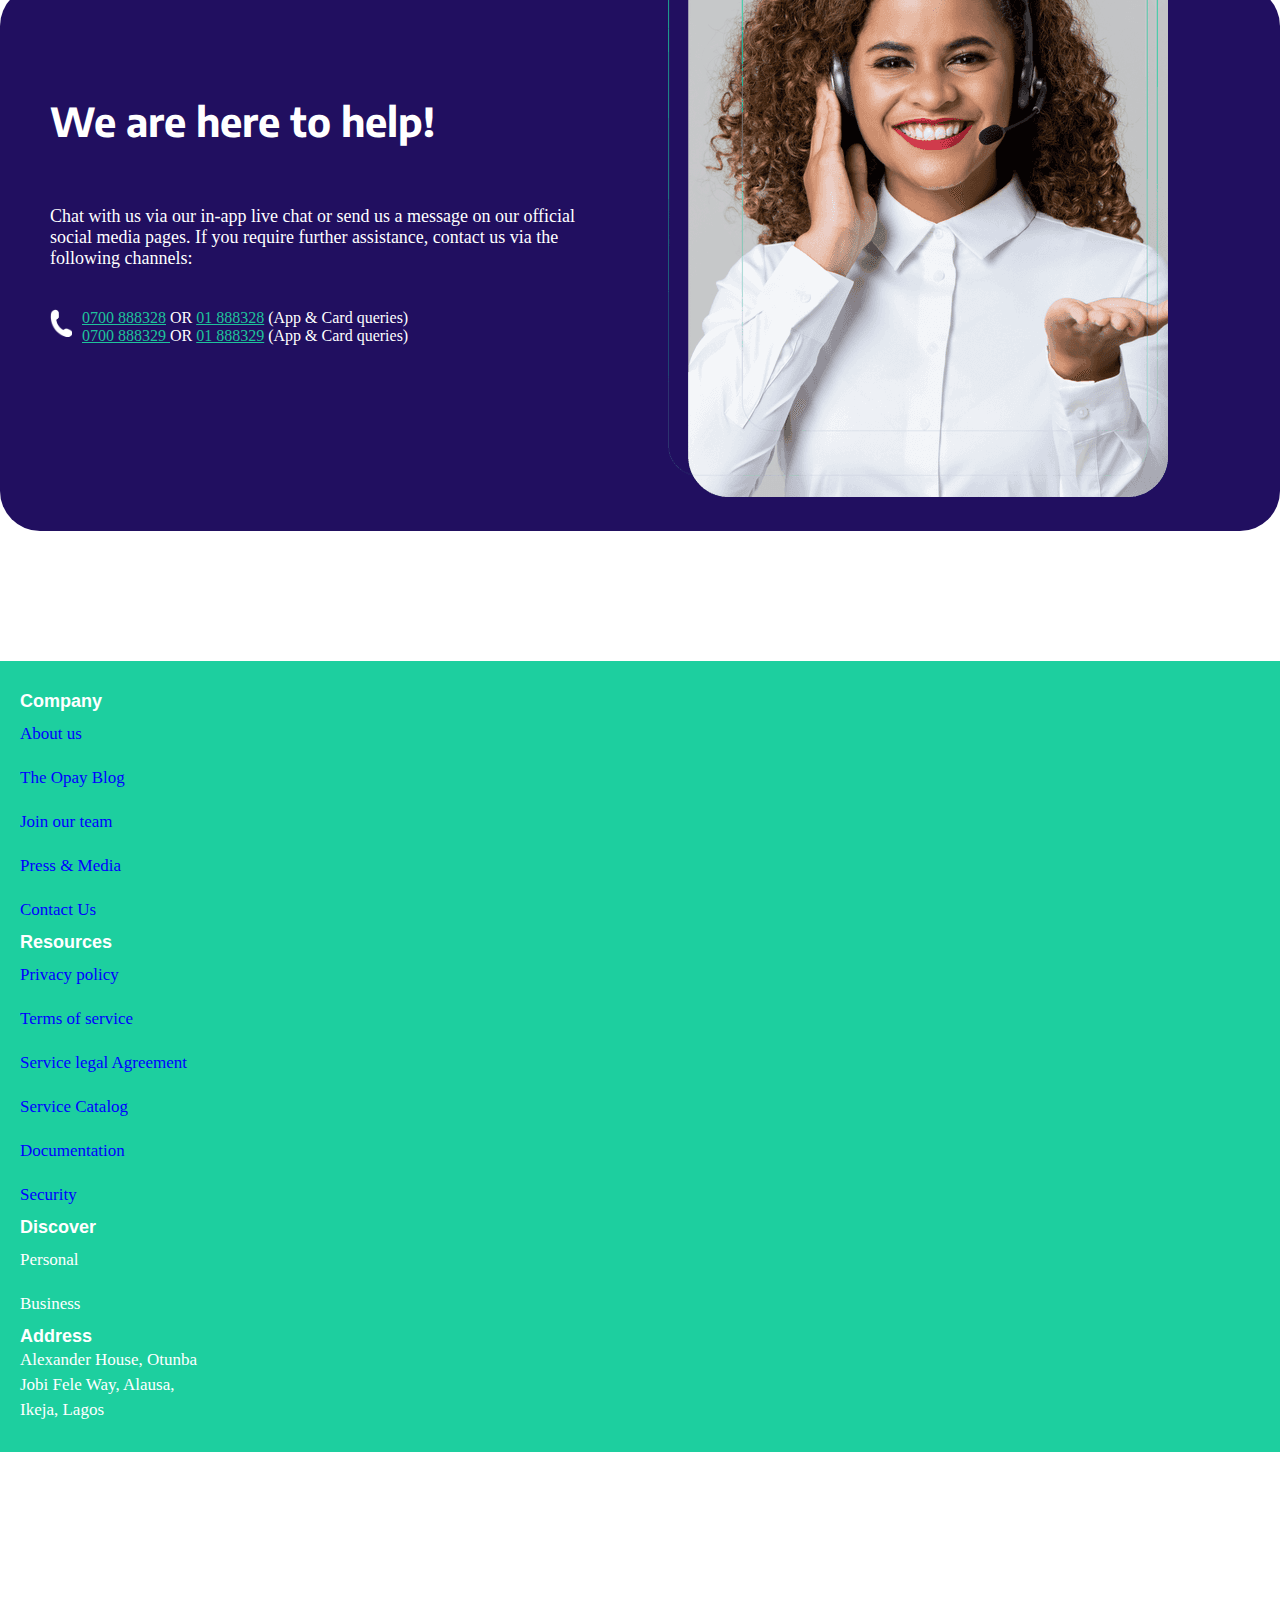
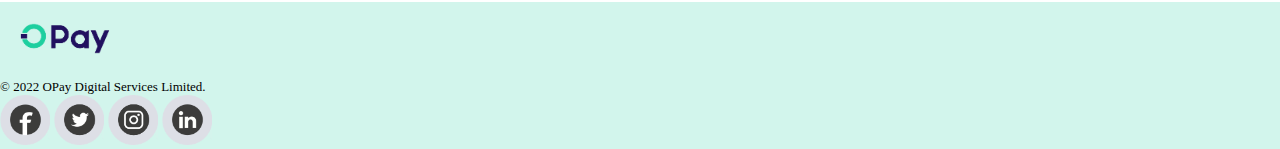
<file: PERSONAL PAGE/PERSONAL.html>
<!DOCTYPE html>
<html lang="en">
<head>
    <meta charset="UTF-8">
    <meta name="viewport" content="width=device-width, initial-scale=1.0">
    <title>PERSONAL</title>
    <link rel="stylesheet" href="../scss files/PERSONAL.scss">
    <link rel="stylesheet" href="../CSS/PERSONAL.css">
    <link href="https://cdn.jsdelivr.net/npm/bootstrap@5.3.1/dist/css/bootstrap.min.css" rel="stylesheet" integrity="sha384-4bw+/aepP/YC94hEpVNVgiZdgIC5+VKNBQNGCHeKRQN+PtmoHDEXuppvnDJzQIu9" crossorigin="anonymous">
    <link rel="preconnect" href="https://fonts.googleapis.com">
    <link rel="preconnect" href="https://fonts.gstatic.com" crossorigin>
    <link href="https://fonts.googleapis.com/css2?family=Encode+Sans:wght@800&display=swap" rel="stylesheet">
    <link rel="preconnect" href="https://fonts.googleapis.com">
    <link rel="preconnect" href="https://fonts.gstatic.com" crossorigin>
    <link href="https://fonts.googleapis.com/css2?family=Noto+Sans+Cypro+Minoan&display=swap" rel="stylesheet">
    <link rel="stylesheet" href="https://cdnjs.cloudflare.com/ajax/libs/font-awesome/6.4.2/css/all.min.css" integrity="sha512-z3gLpd7yknf1YoNbCzqRKc4qyor8gaKU1qmn+CShxbuBusANI9QpRohGBreCFkKxLhei6S9CQXFEbbKuqLg0DA==" crossorigin="anonymous" referrerpolicy="no-referrer" />
</head>
<body>

 <!-- header -->
    <header>

        <nav class="navbar fixed-top navbar-expand-md bg-body-white" id="nav-bar">
            <div class="container">
              <a class="navbar-brand" href="../index.html"><img style="width: 120px;" src="../image/opay-removebg-preview.png" alt=""></a>
              <button class="navbar-toggler" type="button" data-bs-toggle="collapse" data-bs-target="#navbarNav" aria-controls="navbarNav" aria-expanded="false" aria-label="Toggle navigation">
                <span class="navbar-toggler-icon"></span>
              </button>
              <div class="collapse navbar-collapse justify-content-end " id="div-nav">
                <ul class="navbar-nav">
                  <li class="nav-item">
                    <a class="nav-link active" aria-current="page" href="../PERSONAL PAGE/PERSONAL.html">Personal</a>
                  </li>
                    <li class="nav-item">
                        <a class="nav-link active" aria-current="page" href="../BUSINESS/business.html">Business</a>
                      </li>
                  </li>
                  <li class="nav-item">
                    <a class="nav-link active" href="#">Documentation</a>
                  </li>
                  <li class="nav-item dropdown">
                    <a class="nav-link active dropdown-toggle" href="#" role="button" data-bs-toggle="dropdown" aria-expanded="false">
                      Company
                    </a>
                    <ul class="dropdown-menu">
                      <li><a class="dropdown-item" href="#">About Us</a></li>
                      <li><a class="dropdown-item" href="#">Blog</a></li>
                      <li><a class="dropdown-item" href="#">Contact Us</a></li>
                      <li><a class="dropdown-item" href="#">Press & Media</a></li>
                      <li><a class="dropdown-item" href="#">CSR</a></li>
                    </ul>
                  </li>
                  <li class="nav-item dropdown">
                    <a class="nav-link active dropdown-toggle" href="#" role="button" data-bs-toggle="dropdown" aria-expanded="false">
                      Join Us
                    </a>
                    <ul class="dropdown-menu">
                      <li><a class="dropdown-item" href="#">Graduates</a></li>
                      <li><a class="dropdown-item" href="#">Experienced</a></li>
                    </ul>
                  </li>
                </ul>
              </div>
            </div>
          </nav>
  </header>


<!-- first-section -->
<section class="first-section">
  <div class="container-fluid" id="first-section-container-fluid">
    <div class="container d-lg-flex" id="first-section-container">
        <div style class="text-left">
            <h1><span style="color: rgb(33,15,96);">We are</span> <span style="color: rgb(29,201,155);">Beyond Banking</span></h1>
            <img class="line" style="width: 270px; margin-left: 200px;" src="../image/vector.png" alt="">
            <p style="color: rgb(33,15,96); font-size: 20px; padding-top: 30px;">OPay gives you the freedom to get more. <br>
                Our solutions make payments easier, transfers free, <br> savings more rewarding and gives you cashback on <br> airtime and data top-ups. With 100% network uptime, <br> you can make payments in seconds without transaction <br> failure. Enjoy a better life with OPay.</p>

                <h1 class="first-h1"><span style="color: rgb(33,15,96);">We are</span> <span style="color: rgb(29,201,155);">Beyond Banking</span></h1>
                <img class="line2" style="width: 270px; margin-left: 200px;" src="../image/vector.png" alt="">
                <p class="second-p" style="color: rgb(33,15,96); font-size: 20px; padding-top: 30px;">OPay gives you the freedom to get more. <br>
                Our solutions make payments easier, transfers free, savings more rewarding <br>and gives you cashback on airtime and data top-ups. With 100% network <br> uptime, you can make payments in seconds without transaction  failure. Enjoy  a better life with OPay.</p>
            
            <div class="ndic">
                <img src="../image/ndic.png" alt="">
             </div>
            <div class="download-link">
                <div><a href=""><img style="width: 150px;" src="../image/playstore.png" alt="playstore"></a></div> 
                <div> <a href=""><img style="width: 150px;" src="../image/applestore.png" alt="applestore"></a></div>
            </div>
             
        </div>
        <div class="image-right">
        
        </div>    
    </div>
  </div>
</section>

 <!-- second section  -->

<section class="second-section">
   <div class="container" id="second-section">

    <div id="carouselExample" class="carousel slide">
        <div class="carousel-inner">
          <div class="carousel-item active">
           <div class="first-carosel">
            <div class="big-div">
                <div class="first-div">
                    <div><img class="star" style="width: 30px;" src="../image/star.png" alt=""></div>
                    <h4>Bank Transfer</h4>
                    <p>Fast transfers with 100% success rate to all banks accross Nigeria, anytime for free.</p>
                    <div class="image-on-top"></div> 
                </div>
            </div>
        <!-- ----------------------------------------------- -->
        <div class="big-div2">
            <div class="first-div2">
                <img class="star" style="width: 30px;" src="../image/star.png" alt="">
                <h4>Instant and Free  Debit Cards</h4>
                <p>Apply and get a card instantly at select OPay agents or apply via the OPay App. Enjoy 10 free ATM withdrawals monthly and zero maintenance fee.</p>
                <div class="image-on-top2"></div> 
            </div>
        </div>
        <!-- ------------------------------------------------------ -->
        <div class="big-div3">
            <div class="first-div3">
                <div><img class="star" style="width: 30px;" src="../image/star.png" alt=""></div>
                <h4>Amazing Bonuses</h4>
                <p>All new users can enjoy an amazing welcome bonus while all users can enjoy cashback on every airtime and data recharge.</p>
                <div class="image-on-top3"></div> 
            </div>
        </div>
           </div>   
          </div>
<!-- ----------------------------------------------------------------------------------------------------------------------------- -->
          <div class="carousel-item">
            <div class="carousel-item active">
                    <div class="big-div4">
                        <div class="first-div4">
                            <div><img class="star" style="width: 30px;" src="../image/star.png" alt=""></div>
                            <h4>Easy Account Opening</h4>
                            <p>Instantly open an OPay account with just your phone number, NIN, BVN or other valid IDs</p>
                            <div class="image-on-top4"></div> 
                        </div>
                    </div> 
             </div>
          </div>
        <button class="carousel-control-prev" type="button" data-bs-target="#carouselExample" data-bs-slide="prev">
          <span class="carousel-control-prev-icon" aria-hidden="true"></span>
          <span class="visually-hidden">Previous</span>
        </button>
        <button class="carousel-control-next" type="button" data-bs-target="#carouselExample" data-bs-slide="next">
          <span class="carousel-control-next-icon"></span>
          <span class="visually">Next</span>
        </button>
      </div>
   </div>
</section>




<!-- --------------------------------------------------------------------------------------------------------------------------------- -->
<!-- third-section -->
<section class="third-section">
<div class="container">
    <h3>Our Services</h3>

    <div class="flex-container">
        <div class="image-left">
            <img src="../image/service2.png" alt=""></div>
        <div class="text-right">
            <h3>Fund your Account, <br> Make Transfers, <br>Pay Bills</h3>
            <p>Live life on your own terms! Add money to your <br> OPay wallet and transfer to other bank accounts <br> for free. Enjoy bonuses on airtime & data top-ups <br> and fast bill payments at no extra charge.</p>
        </div>
    </div>
</div>
</section>

<!-- section 4 -->
<section class="fourth-section">
    <div class="container-fluid" id="fourth-section">
        <div class="container" id="fourth-section2">
            <h1><span style="color: rgb(33,15,96); font-weight: 800; font-size: 45px;">Opay Debit Cards,</span> <span style="color: rgb(29,201,155);font-weight: 800; font-size: 45px;">Your Passport To The World</span></h1>

            <p>Get your OPay Debit card at select OPay agent stores instantly or apply on the OPay App and <br> enjoy 10 free ATM withdrawals monthly and zero card maintenance fees. The OPay debit <br>card is accepted at Any ATM, POS or Web.</p>
            
            <div class="debit-card">
                
            </div>
        </div>
    </div>
</section>

<!-- section5 -->
<section class="fifth-section">
    <div class="container">
        <h1 style="color: rgb(33,15,96); font-weight: 800; font-size: 55px; text-align: center;">Join 35+ million users who already trust us with their money</h1>

        <h4 style="text-align: center; padding-top: 40px;"><a style="text-decoration: none; color: rgb(29,201,155); font-weight: 700;" href="">Get Started</a></h4>
    </div>

</section>

<!-- section 6 -->
    <div class="container-fluid" id="sixth-section1">
        <div class="container" id="sixth-section">
            <div class="image-left">
                <!-- <img src="../image/opay-app.png" alt=""> -->

            </div>

            <div class="text-right">
                <div>
                    <h1 class="first-h11"> Download the app and start <br> your journey to stress-free <br> payments now</h1>
                    <h1 class="second-h1"> Download the app and start your <br> journey to stress-free payments now</h1>
                </div>
                

                <div class="right-inside">
                    <div class="barcode">
                        <img style="width: 80px; " src="../image/barcode.png" alt="">
                    </div>
                    <div>
                        <p> Use your phones camera to scan and <br> download the OPay app</p>
                        <p style="font-weight: 700;">Available on <span style="color: rgb(29,201,155); font-weight: 700;">IOS</span> and <span style="color: rgb(29,201,155); font-weight: 700;">Andriod</span></p>
                    </div>
                </div>
            </div>
        </div>
    </div>

<!-- section 7 -->

<div class="container-fluid" id="section7">
    <div class="container" id="section7">

        <div class="text-div">
            <h1>No transaction failure on Opay</h1>
            <p>Here's what our customers think</p>
        </div>

        <div class="scroll-div">
            <div class="box">
                <img src="../image/twitter1.png" alt="">
            </div>
            <div class="box">
                <img src="../image/twitter2.png" alt="">
            </div>
            <div class="box">
                <img src="../image/twitter3.png" alt="">
            </div>
            <div class="box">
                <img src="../image/twitter3.png" alt="">
            </div>
            <div class="box">
                <img src="../image/twitter5.png" alt="">
            </div>
            <div class="box">
                <img src="../image/twitter5.png" alt="">
            </div>
            <div class="box">
                <img src="../image/twitter5.png" alt="">
            </div>
        </div>
    </div>
</div>



<!-- secion 8 -->
<div class="container-fluid" id="section8">
    <div class="container" id="section8">
        
        <div class="text-div">
            <h1>Your Security and <br> Privacy is our  priority</h1>
        </div>


        <div class="flex-box">
            <div class="text">
                <div class="boxx1">
                    <h4 style="font-weight: 700;">Advanced Fraud Detection</h4>
                    <p>Your data is stored and encrypted using strong <br>cryptography. We scan our systems daily against security threats.</p>
                </div>
                <div class="boxx2">
                    <h4 style="font-weight: 700;">Safe Transactions</h4>
                    <p>We are compliant with PCI DSS. Your transactions are <br> always encrypted and secured.</p>

                </div>
            </div>

            <div class="shield">

            </div>
        </div>
    </div>
</div>


<!-- section9 -->
<div class="container-fluid" id="section91">
    <div class="container" id="section9">

        <div class="text-here">
            <h1>We are here to help!</h1>
            <p>Chat with us via our in-app live chat or send us a message on our official social media pages. If you require further assistance, contact us via the following channels:</p>

        <div class="flex-div">
            <div class="cell-phone">
                <img style="width: 22px;" src="../image/call.png" alt="">
            </div>
            <div class="phone-number">
               <p><span style="color:rgb(31,195,155); text-decoration: underline;">0700 888328</span> OR <span style="color:rgb(31,195,155);text-decoration: underline;">01 888328</span> (App & Card queries)</p>
               <p><span style="color:rgb(31,195,155); text-decoration: underline;">0700 888329 </span> OR <span style="color:rgb(31,195,155);text-decoration: underline;">01 888329</span> (App & Card queries)</p>
            </div>
        </div>


        </div>
        <div class="image-here">
            <img class="help-img"  src="../image/help.png" alt="">
        </div>
    </div>
 </div>

 <!-- footer -->

<footer>
    <div class="container-fluid" id="footer-container1">
      <div class="container d-flex" id="footer-container2">
        <div>
          <span style="color: white; font-family: Verdana, Geneva, Tahoma, sans-serif; font-size: 18px; font-weight: 700;">Company</span>
          <p style="color: blue;">About us <br>The Opay Blog <br>Join our team <br>Press & Media <br> Contact Us</p>
      
        </div>
  <!-- ---------------------------------------- -->
        <div>
          <span style="color: white; font-family: Verdana, Geneva, Tahoma, sans-serif; font-size: 18px; font-weight: 700;">Resources</span>
          <p style="color: blue;">Privacy policy <br>Terms of service <br>Service legal Agreement <br> Service Catalog <br>Documentation <br> Security <br>
        </div>
  <!-- ---------------------------------------- -->
        <div>
          <span style="color: white; font-family: Verdana, Geneva, Tahoma, sans-serif; font-size: 18px; font-weight: 700;">Discover</span>
          <p style="color: white;">Personal <br>
          Business</p>
        </div>
  <!-- ---------------------------------------- -->
        <div>
          <span style="color: white; font-family: Verdana, Geneva, Tahoma, sans-serif; font-size: 18px; font-weight: 700;">Address</span>
          <p style="color: white; line-height: 25px;"> Alexander House, Otunba <br> Jobi Fele Way, Alausa, <br> Ikeja, Lagos</p>
          
        </div>
      </div>
      
  </footer>
  
  <footer>
    <div class="container-fluid" id="footer1" >
      <div class="container d-lg-flex" id="footer2">
        <div>
          <img style="width: 130px;" src="../image/opay-removebg-preview.png" alt="">
        </div>
        <div><p style="font-size: 13px; color: black;">© 2022 OPay Digital Services Limited.</p></div>
  
        <div>
    <a href="http://www.facebook.com"><img style="width: 50px;" src="../image/facebook.png" alt=""></a>
    <a href="http://www.twitter.com"><img style="width: 50px;" src="../image/twitter.png" alt=""></a>
    <a href="http://www.instagram.com"><img style="width: 50px;" src="../image/instagram.png" alt=""></a>
    <a href="http://www.linkdin.com"><img style="width: 50px;"src="../image/linkin.png" alt=""></a>
        </div>
        
      </div>
      </div>
  
  </footer>




 

 





</body>
<script src="https://cdn.jsdelivr.net/npm/bootstrap@5.3.1/dist/js/bootstrap.bundle.min.js" integrity="sha384-HwwvtgBNo3bZJJLYd8oVXjrBZt8cqVSpeBNS5n7C8IVInixGAoxmnlMuBnhbgrkm" crossorigin="anonymous"></script>
</html>
</file>
<file: CSS/business.css>
* {
  padding: 0;
  margin: 0;
  box-sizing: border-box;
  text-decoration: none;
}

#nav-bar {
  height: 9vh;
  background-color: white;
  box-shadow: 0 4px 2px -2px rgba(0, 0, 0, 0.2);
}

#div-nav {
  margin-right: 50px;
}
#div-nav ul {
  font-size: 21px;
  gap: 30px;
  color: black;
}

#first {
  background-color: rgb(239, 241, 238);
  display: flex;
  background-image: url(../image/banner-m-0e95e95d.png);
  background-repeat: no-repeat;
  background-position: 680px 70px;
  background-size: 56em;
  flex-wrap: wrap;
}
#first .text-div {
  margin-left: 8em;
  margin-top: 7em;
}
#first .text-div h1 {
  color: rgb(33, 15, 96);
  font-family: "Encode Sans", sans-serif;
  font-size: 4em;
  padding-bottom: 20px;
}
#first .text-div p {
  color: rgb(33, 15, 96);
  font-size: 20px;
}
#first .text-div button {
  font-size: 30px;
  padding: 8px 60px;
  border-radius: 30px;
  background-color: rgb(29, 207, 159);
  color: white;
  border: none;
  font-weight: 800;
}
#first .text-div .buttont {
  padding-top: 40px;
}
#first .text-div .autorized {
  display: flex;
  flex-wrap: wrap;
  gap: 15px;
  align-items: center;
  margin-top: 70px;
}
#first .img {
  height: 80vh;
  overflow: hidden;
  margin-top: 5em;
  display: none;
}

@media (max-width: 770px) {
  #first .img {
    overflow: hidden;
    display: block;
  }
  #first button {
    font-size: 20px !important;
    padding: 8px 30px;
    border-radius: 30px;
    background-color: rgb(29, 207, 159);
    color: white;
    border: none;
    font-weight: 800;
  }
  #first h1 {
    color: rgb(33, 15, 96);
    font-family: "Encode Sans", sans-serif;
    font-size: 3em !important;
    padding-bottom: 20px;
  }
  #first p {
    color: rgb(33, 15, 96);
    font-size: 17px !important;
  }
}
#mother .grid-container {
  margin-top: 10em;
  display: grid;
  grid-template-columns: 1fr 1fr;
  gap: 25px;
  margin-bottom: 260px;
}
#mother .grid-items {
  border-radius: 20px;
  overflow: hidden;
}
#mother .grid-items h1 {
  color: rgb(33, 15, 96);
  font-family: "Encode Sans", sans-serif;
  font-size: 2.2em;
  margin-top: 30px;
  margin-bottom: 20px;
}
#mother .grid-items p {
  color: rgb(49, 49, 49);
  font-size: 1.5em;
}

@media (max-width: 992px) {
  #mother .grid-container {
    margin-top: 10em;
    display: flex;
    grid-template-columns: 1 1fr;
    gap: 25px;
    flex-wrap: wrap;
  }
}
#big-div {
  margin-bottom: 16em;
}
#big-div .text h1 {
  text-align: center;
  font-size: 70px;
  font-family: "Encode Sans", sans-serif;
}
#big-div .brands {
  margin-top: 70px;
}
#big-div .brands .first-wrap {
  display: flex;
  flex-wrap: wrap;
  justify-content: center;
  gap: 70px;
  margin-bottom: 30px;
}
#big-div .brands .second-wrap {
  display: flex;
  flex-wrap: wrap;
  justify-content: center;
  gap: 50px;
}
#big-div .brands .second-wrap p {
  font-size: 20px;
}

#fourth-section .box {
  display: flex;
  gap: 30px;
  margin-bottom: 10em;
}
#fourth-section .box .big {
  background-image: url(../image/fuhao-0158caac.png);
  background-repeat: no-repeat;
  background-position: 330px 15px;
  background-size: 5em;
  padding: 50px 10px;
  background-color: rgb(248, 248, 250);
}
#fourth-section .box .big h4 {
  font-weight: 700;
  color: rgb(33, 15, 96);
  padding-bottom: 30px;
}
#fourth-section .box .big p {
  font-size: 15px;
}
#fourth-section .box .small {
  background-image: url(../image/fuhao-0158caac.png);
  background-repeat: no-repeat;
  background-position: 230px 15px;
  background-size: 6em;
  padding: 50px 10px;
  background-color: rgb(248, 248, 250);
}
#fourth-section .box .small h4 {
  font-weight: 700;
  color: rgb(33, 15, 96);
  padding-bottom: 30px;
}
#fourth-section .box .small p {
  font-size: 15px;
}
#fourth-section h1 {
  color: rgb(33, 15, 96);
  font-family: "Encode Sans", sans-serif;
  font-size: 3em;
  text-align: center;
}
#fourth-section .call {
  background-color: rgb(29, 207, 159);
  display: flex;
  align-items: center;
  text-align: center;
  border-radius: 60px;
  justify-content: center;
  width: 40em;
  margin: auto;
  margin-top: 80px;
  margin-bottom: 80px;
  height: 12vh;
  padding: 30px;
  gap: 30px;
}
#fourth-section .call p {
  font-size: 2.3em;
  font-family: "Encode Sans", sans-serif;
  color: white;
}
#fourth-section .call a {
  color: white;
  text-decoration: none;
}

@media (max-width: 992px) {
  #fourth-section .box {
    display: flex;
    flex-wrap: wrap;
  }
}
@media (max-width: 770px) {
  #fourth-section .call {
    background-color: rgb(29, 207, 159);
    display: flex;
    align-items: center;
    text-align: center;
    border-radius: 60px;
    justify-content: center;
    width: 30em;
    margin: auto;
    margin-top: 80px;
    margin-bottom: 80px;
    height: 12vh;
    padding: 3px;
    gap: 30px;
  }
  #fourth-section .call p {
    font-size: 2em !important;
    font-family: "Encode Sans", sans-serif;
    color: white;
  }
  #fourth-section .call a {
    color: white;
    text-decoration: none;
  }
}
@media (max-width: 495px) {
  #fourth-section .call {
    background-color: rgb(29, 207, 159);
    display: flex;
    align-items: center;
    text-align: center;
    border-radius: 60px;
    justify-content: center;
    width: 20em;
    margin: auto;
    margin-top: 80px;
    margin-bottom: 80px;
    height: 12vh;
    padding: 3px;
    gap: 3px;
  }
  #fourth-section .call p {
    font-size: 1.3em !important;
    font-family: "Encode Sans", sans-serif;
    color: white;
  }
  #fourth-section .call a {
    color: white;
    text-decoration: none;
  }
}
#footer1 {
  background-color: rgb(33, 15, 96);
}
#footer1 #footer {
  background-color: rgb(33, 15, 96);
  margin-top: 15em;
  display: flex;
  flex-wrap: wrap;
}
#footer1 #footer .logo {
  width: 30%;
  padding: 120px 50px;
}
#footer1 #footer .footer-text {
  width: 70%;
}
#footer1 #footer .first {
  display: flex;
  justify-content: space-between;
  padding: 10px;
  border-bottom: thin solid white;
}
#footer1 #footer .first p {
  font-size: 1.3em;
  font-family: "Encode Sans", sans-serif;
  padding-top: 50px;
}
#footer1 #footer .first p a {
  color: white;
  text-decoration: none;
}
#footer1 #footer .second {
  margin-top: 30px;
  display: flex;
  gap: 15em;
}
#footer1 #footer .second .flex-city {
  display: flex;
  align-items: center;
  text-align: center;
  margin-bottom: 10px;
}
#footer1 #footer .second .flex-city p {
  color: white;
}
#footer1 #footer .second p {
  color: white;
  font-size: 14px;
}
#footer1 #footer .second .inner {
  margin-top: 30px;
}

@media (max-width: 992px) {
  .second {
    flex-wrap: wrap;
    gap: 0px;
    margin-top: 0px;
  }
}
</file>
<file: CSS/graduate.css>
* {
  margin: 0;
  padding: 0;
  box-sizing: border-box;
  text-decoration: none !important;
}

#nav-bar {
  height: 9vh;
  position: fixed;
  background-color: white;
}

#drop1 {
  text-align: center;
  margin-left: -40px;
  border: none;
  box-shadow: 0px 10px 40px rgb(192, 192, 192);
  line-height: 50px;
  padding: 0px 20px;
}

#drop2 {
  text-align: center;
  margin-left: -40px;
  border: none;
  box-shadow: 0px 10px 40px rgb(192, 192, 192);
  line-height: 50px;
  padding: 0px 20px;
}

#div-nav {
  margin-right: 50px;
}
#div-nav ul {
  font-size: 17px;
  gap: 30px;
  color: black;
}

#first {
  margin-top: 70px;
  background: linear-gradient(to left, rgb(232, 255, 249), rgb(255, 255, 255));
}
#first .d {
  display: flex;
  justify-content: end;
  gap: 10px;
}
#first .d button {
  padding: 0px 18px;
  font-size: 14px;
  border: none;
  border-radius: 10px;
  display: none;
  margin-top: 5em;
}
#first #second {
  display: flex;
  gap: 10em;
}
#first #second h1 {
  color: rgb(44, 62, 80);
  font-family: "Encode Sans", sans-serif;
  font-size: 2.8em;
  line-height: 2em;
}
#first #second .text {
  margin-top: 10em;
}
#first #second .image img {
  width: 37em;
  margin-top: 2em;
}
#first #second .image .b {
  display: flex;
  justify-content: end;
  margin-top: 40px;
  gap: 10px;
}
#first #second .image .b button {
  padding: 0px 18px;
  font-size: 14px;
  border: none;
  border-radius: 10px;
}

@media (max-width: 1200px) {
  #first #second .text {
    margin-top: 7em;
  }
  #first #second .image img {
    width: 20em;
    margin-top: 2em;
  }
}
@media (max-width: 992px) {
  #first .d {
    display: flex;
    justify-content: end;
    gap: 10px;
  }
  #first .d button {
    padding: 0px 18px;
    font-size: 14px;
    border: none;
    border-radius: 10px;
    display: block;
    margin-top: 5em;
  }
  #first #second {
    flex-wrap: wrap;
    justify-content: center;
  }
  #first #second .text .d button {
    display: block;
  }
  #first #second h1 {
    text-align: center;
    margin-top: -2em;
  }
  #first #second .b button {
    display: none;
  }
  #first #second .image img {
    margin-top: -9em;
  }
}
#first1 {
  background-color: rgb(249, 249, 249);
  height: 60vh;
}
#first1 #second1 {
  background-color: rgb(249, 249, 249);
}
#first1 #second1 h1 {
  font-family: "Times New Roman", Times, serif;
  font-size: 35px;
  text-align: center;
  font-weight: 600;
  padding-top: 3em;
}
#first1 #second1 .flex {
  display: flex;
  justify-content: center;
  align-items: center;
  gap: 6.5em;
  margin-top: 4em;
}
#first1 #second1 .flex11 {
  display: flex;
  justify-content: center;
  align-items: center;
  gap: 6.5em;
  margin-top: 4em;
  display: none;
}
#first1 #second1 p {
  font-family: "Times New Roman", Times, serif;
  font-size: 25px;
}
#first1 .flex2 {
  display: flex;
  justify-content: center;
  align-items: center;
  gap: 13em;
  margin-top: 2em;
}
#first1 .flex2 .first-p {
  font-family: "Times New Roman", Times, serif;
  font-weight: 600;
  font-size: 22px;
  margin-left: -10px;
}
#first1 .flex2 .second-p {
  font-family: "Times New Roman", Times, serif;
  font-weight: 600;
  font-size: 22px;
  margin-left: -14px;
}
#first1 .flex2 .third-p {
  font-family: "Times New Roman", Times, serif;
  font-weight: 600;
  font-size: 22px;
  margin-left: 25px;
}

@media (max-width: 992px) {
  #first1 #second1 .flex {
    display: flex;
    justify-content: center;
    align-items: center;
    gap: 4em;
    margin-top: 2em;
  }
  #first1 #second1 .flex2 {
    display: flex;
    justify-content: center;
    align-items: center;
    gap: 8em;
    margin-top: 2em;
  }
  #first1 #second1 .flex2 .first-p {
    font-family: "Times New Roman", Times, serif;
    font-weight: 600;
    font-size: 22px;
    margin-left: 0px;
  }
  #first1 #second1 .flex2 .second-p {
    font-family: "Times New Roman", Times, serif;
    font-weight: 600;
    font-size: 22px;
    margin-left: -14px;
  }
  #first1 #second1 .flex2 .third-p {
    font-family: "Times New Roman", Times, serif;
    font-weight: 600;
    font-size: 22px;
    margin-left: 25px;
  }
}
@media (max-width: 768px) {
  #first1 #second1 h1 {
    font-family: "Times New Roman", Times, serif;
    font-size: 20px;
    text-align: center;
    font-weight: 600;
    padding-top: 3em;
  }
  #first1 #second1 .flex {
    display: flex;
    justify-content: center;
    align-items: center;
    gap: 2em;
    margin-top: 2em;
    display: none;
  }
  #first1 #second1 .flex11 {
    display: flex;
    justify-content: center;
    align-items: center;
    gap: 2em;
    margin-top: 4em;
  }
  #first1 #second1 .flex2 {
    display: flex;
    justify-content: center;
    align-items: center;
    gap: 3em;
    margin-top: 2em;
  }
  #first1 #second1 .flex2 .first-p {
    font-family: "Times New Roman", Times, serif;
    font-weight: 600;
    font-size: 12px;
    margin-left: 0px;
  }
  #first1 #second1 .flex2 .second-p {
    font-family: "Times New Roman", Times, serif;
    font-weight: 600;
    font-size: 12px;
    margin-left: -14px;
  }
  #first1 #second1 .flex2 .third-p {
    font-family: "Times New Roman", Times, serif;
    font-weight: 600;
    font-size: 12px;
    margin-left: 25px;
  }
}
#third #third2 {
  text-align: center;
  margin-top: 50px;
  margin-bottom: 10em;
}
#third #third2 button {
  padding: 20px 80px;
  align-items: center;
  font-family: "Times New Roman", Times, serif;
  font-size: 2.3em;
  background-color: rgb(29, 203, 155);
  border-radius: 90px;
  border: none;
  font-weight: 700;
}
#third #third2 button a {
  text-decoration: none;
  color: white;
}

#four #four1 {
  display: flex;
  height: 70vh;
}
#four #four1 #left {
  width: 30%;
  border-right: thin solid rgb(0, 0, 0);
  padding: 30px 20px;
}
#four #four1 #left #searchq {
  width: 17em;
  height: 4vh;
}
#four #four1 #left .tech a {
  padding-left: 32px;
  color: black;
  font-weight: 600;
  font-family: "Times New Roman", Times, serif;
}
#four #right {
  overflow-x: hidden;
  overflow-y: scroll;
  padding: 60px 50px;
  width: 70%;
}
#four #right #APP h3 {
  border-left: 6px solid rgb(29, 203, 155);
  padding: 5px 20px;
  font-family: "Times New Roman", Times, serif;
  font-size: 20px;
}
#four #right #APP p {
  font-family: "Times New Roman", Times, serif;
  font-size: 14px;
  line-height: 20px;
}
#four #right .PAYMENT h3 {
  border-left: 6px solid rgb(29, 203, 155);
  padding: 5px 20px;
  font-family: "Times New Roman", Times, serif;
  font-size: 20px;
}
#four #right .PAYMENT p {
  font-family: "Times New Roman", Times, serif;
  font-size: 14px;
  line-height: 20px;
}

@media (max-width: 768px) {
  #four #four1 {
    display: flex;
    height: 70vh;
  }
}
</file>
<file: CSS/PERSONAL.css>
* {
  padding: 0;
  margin: 0;
  box-sizing: border-box;
}

#nav-bar {
  height: 9vh;
  position: fixed;
  background-color: white;
  box-shadow: 0 4px 2px -2px rgba(0, 0, 0, 0.2);
}

#div-nav {
  margin-right: 50px;
}
#div-nav ul {
  font-size: 17px;
  gap: 30px;
  color: black;
}

.first {
  margin-top: 70px;
  background: linear-gradient(to left, rgb(232, 255, 249), rgb(255, 255, 255));
}

.first-section #first-section-container-fluid {
  background-image: url(../image/background.png);
  background-size: cover;
  background-repeat: no-repeat;
  height: 80vh;
}
.first-section #first-section-container {
  display: flex;
  justify-content: center;
  height: 100vh;
  margin-top: 60px;
  padding-top: 100px;
}
.first-section h1 {
  font-family: "Encode Sans", sans-serif;
  font-size: 2.8em;
}
.first-section .first-h1 {
  display: none;
}
.first-section p {
  font-family: "Segoe UI", Tahoma, Geneva, Verdana, sans-serif;
}
.first-section .second-p {
  display: none;
}
.first-section .line2 {
  display: none;
}
.first-section .text-left {
  width: 90em;
  padding: 10px;
  padding-top: 60px;
}
.first-section .image-right {
  background-image: url(../image/group-header.png);
  height: 100vh;
  width: 90em;
  background-size: 560px;
  background-repeat: no-repeat;
  background-position: 0px -20px;
}
.first-section .ndic {
  padding-top: 20px;
}
.first-section .download-link {
  display: flex;
  flex-wrap: wrap;
  padding-top: 50px;
  gap: 10px;
}

@media (max-width: 1200px) {
  .first-section #first-section-container-fluid .image-right {
    background-image: url(../image/group-header.png);
    height: 100vh;
    width: 90em;
    background-size: 500px;
    background-repeat: no-repeat;
    background-position: 0px -20px;
  }
  .first-section #first-section-container-fluid #first-section-container {
    display: flex;
    justify-content: center;
    height: 100vh;
    margin-top: 70px;
    padding-top: 100px;
  }
  .first-section #first-section-container-fluid .line {
    display: none;
  }
}
@media (max-width: 992px) {
  .first-section #first-section-container-fluid .image-right {
    background-image: url(../image/group-header.png);
    height: 100vh;
    width: 90em;
    background-size: 500px;
    background-repeat: no-repeat;
    background-position: 100px -20px;
  }
  .first-section #first-section-container-fluid #first-section-container {
    display: flex;
    justify-content: center;
    height: 100vh;
    margin-top: 70px;
    padding-top: 100px;
    flex-wrap: wrap;
  }
  .first-section #first-section-container-fluid h1 {
    display: none;
  }
  .first-section #first-section-container-fluid p {
    display: none;
  }
  .first-section #first-section-container-fluid .first-h1 {
    display: block;
    text-align: center;
  }
  .first-section #first-section-container-fluid .text-left {
    width: 90em;
    padding: 10px;
    padding-top: 10px;
  }
  .first-section #first-section-container-fluid .second-p {
    display: block;
    text-align: center;
  }
  .first-section #first-section-container-fluid .ndic {
    text-align: center;
  }
  .first-section #first-section-container-fluid .download-link {
    justify-content: center;
  }
}
@media (max-width: 768px) {
  .first-section #first-section-container-fluid .image-right {
    background-image: url(../image/group-header.png);
    width: 90em;
    background-size: 500px;
    background-repeat: no-repeat;
    background-position: 70px -20px;
  }
}
@media (max-width: 466px) {
  .first-section #first-section-container-fluid .image-right {
    background-image: url(../image/group-header.png);
    height: 100vh;
    width: 90em;
    background-size: 400px;
    background-repeat: no-repeat;
    background-position: -10px -20px;
  }
}
.second-section {
  margin-top: 100px;
}
.second-section .first-carosel {
  display: flex;
  flex-wrap: wrap;
  justify-content: center;
  gap: 50px;
  align-items: center;
}
.second-section .big-div {
  height: 90vh;
  width: 23em;
}
.second-section .image-on-top {
  height: 65vh;
  width: 23em;
  background-image: url(../image/transfer1.png);
  background-repeat: no-repeat;
  overflow: hidden;
  background-size: 340px;
  background-position: 74px -36px;
  position: absolute;
  top: -300px;
}
.second-section .first-div {
  height: 49vh;
  margin-top: 300px;
  background-color: rgb(248, 251, 255);
  width: 23em;
  position: relative;
  padding: 70px 40px;
  border-radius: 20px;
  cursor: pointer;
}
.second-section .first-div:hover,
.second-section .first-div:hover .star,
.second-section .first-div:hover h4,
.second-section .first-div:hover p {
  color: white;
  background-color: rgb(30, 206, 159);
}
.second-section .star {
  width: 30px;
}
.second-section h4 {
  font-family: "Encode Sans", sans-serif;
  font-size: 21px;
  color: rgb(47, 59, 76);
  margin-top: 70px;
}
.second-section p {
  color: rgb(47, 59, 76);
  line-height: 30px;
}
.second-section .big-div2 {
  height: 90vh;
  width: 23em;
}
.second-section .image-on-top2 {
  height: 65vh;
  width: 23em;
  background-image: url(../image/transfer2.png);
  background-repeat: no-repeat;
  overflow: hidden;
  background-size: 340px;
  background-position: 74px -36px;
  position: absolute;
  top: -300px;
}
.second-section .first-div2 {
  height: 49vh;
  margin-top: 300px;
  background-color: rgb(248, 251, 255);
  width: 23em;
  position: relative;
  padding: 70px 40px;
  border-radius: 20px;
  cursor: pointer;
}
.second-section .first-div2:hover,
.second-section .first-div2:hover .star,
.second-section .first-div2:hover h4,
.second-section .first-div2:hover p {
  color: white;
  background-color: rgb(30, 206, 159);
}
.second-section .star {
  width: 30px;
}
.second-section h4 {
  font-family: "Encode Sans", sans-serif;
  font-size: 20px;
  color: rgb(47, 59, 76);
  margin-top: 70px;
}
.second-section p {
  color: rgb(47, 59, 76);
  line-height: 30px;
}
.second-section .big-div3 {
  height: 90vh;
  width: 23em;
}
.second-section .image-on-top3 {
  height: 65vh;
  width: 23em;
  background-image: url(../image/transfer3.png);
  background-repeat: no-repeat;
  overflow: hidden;
  background-size: 340px;
  background-position: 74px -36px;
  position: absolute;
  top: -300px;
}
.second-section .first-div3 {
  height: 49vh;
  margin-top: 300px;
  background-color: rgb(248, 251, 255);
  width: 23em;
  position: relative;
  padding: 70px 40px;
  border-radius: 20px;
  cursor: pointer;
}
.second-section .first-div3:hover,
.second-section .first-div3:hover .star,
.second-section .first-div3:hover h4,
.second-section .first-div3:hover p {
  color: white;
  background-color: rgb(30, 206, 159);
}
.second-section .star {
  width: 30px;
}
.second-section h4 {
  font-family: "Encode Sans", sans-serif;
  font-size: 20px;
  color: rgb(47, 59, 76);
  margin-top: 70px;
}
.second-section p {
  color: rgb(47, 59, 76);
  line-height: 30px;
}
.second-section .big-div4 {
  height: 90vh;
  width: 23em;
}
.second-section .image-on-top4 {
  height: 65vh;
  width: 23em;
  background-image: url(../image/transfer4.png);
  background-repeat: no-repeat;
  overflow: hidden;
  background-size: 340px;
  background-position: 74px -36px;
  position: absolute;
  top: -300px;
}
.second-section .first-div4 {
  height: 49vh;
  margin-top: 300px;
  background-color: rgb(248, 251, 255);
  width: 23em;
  position: relative;
  padding: 70px 40px;
  border-radius: 20px;
  cursor: pointer;
}
.second-section .first-div4:hover,
.second-section .first-div4:hover .star,
.second-section .first-div4:hover h4,
.second-section .first-div4:hover p {
  color: white;
  background-color: rgb(30, 206, 159);
}
.second-section .star {
  width: 30px;
}
.second-section h4 {
  font-family: "Encode Sans", sans-serif;
  font-size: 20px;
  color: rgb(47, 59, 76);
  margin-top: 70px;
}
.second-section p {
  color: rgb(47, 59, 76);
  line-height: 30px;
}

@media (max-width: 1200px) {
  .second-section {
    margin-top: 200px;
  }
}
@media (max-width: 992px) {
  .second-section {
    margin-top: 400px;
  }
}
@media (max-width: 768px) {
  .second-section {
    margin-top: 500px;
  }
}
@media (max-width: 550px) {
  .second-section {
    margin-top: 650px;
  }
}
.third-section {
  margin-top: 80px;
  margin-bottom: 130px;
}
.third-section h3 {
  font-family: "Encode Sans", sans-serif;
  font-size: 35px;
  color: rgb(47, 59, 76);
  padding-bottom: 40px;
}
.third-section p {
  line-height: 38px;
}
.third-section .flex-container {
  display: flex;
  flex-wrap: wrap;
  justify-content: center;
  align-items: center;
  padding: 20px;
  gap: 70px;
}

#fourth-section {
  background-color: rgb(244, 252, 250);
  height: 80vh;
  text-align: center;
  padding: 30px 0px;
  margin-bottom: 180px;
  display: flex;
  flex-direction: row;
  flex-wrap: wrap;
}
#fourth-section p {
  text-align: center;
  margin-top: 30px;
  font-size: 22px;
}
#fourth-section .debit-card {
  margin: auto;
  width: 60em;
  height: 60vh;
  background-image: url(../image/debit-cards.png);
  background-size: 70em;
  background-repeat: no-repeat;
  background-position: -80px 30px;
}

@media (max-width: 1200px) {
  #fourth-section .debit-card {
    margin: auto;
    width: 40em;
    height: 48vh;
    background-image: url(../image/debit-cards.png);
    background-size: 50em;
    background-repeat: no-repeat;
  }
}
@media (max-width: 992px) {
  #fourth-section .debit-card {
    margin: auto;
    width: 30em;
    height: 48vh;
    background-image: url(../image/debit-cards.png);
    background-size: 40em;
    background-repeat: no-repeat;
    background-position: -80px -5px;
  }
}
@media (max-width: 550px) {
  #fourth-section .debit-card {
    margin: auto;
    width: 25em;
    height: 48vh;
    background-image: url(../image/debit-cards.png);
    background-size: 20em;
    background-repeat: no-repeat;
    background-position: -80px -5px;
  }
}
.fifth-section {
  margin-bottom: 180px;
}

#sixth-section1 {
  background-color: rgb(244, 252, 250);
}
#sixth-section1 #sixth-section {
  background-color: rgb(244, 252, 250);
  display: flex;
  justify-content: center;
  align-items: center;
  padding-top: 70px;
  margin-bottom: 120px;
  gap: 80px;
}
#sixth-section1 .image-left {
  width: 20em;
  background-image: url(../image/opay-app.png);
  height: 65vh;
  background-size: cover;
  background-position: -210px 0px;
}
#sixth-section1 .first-h11 {
  font-family: "Encode Sans", sans-serif;
  color: rgb(47, 59, 76);
  font-size: 40px;
  display: block;
}
#sixth-section1 .second-h1 {
  font-family: "Encode Sans", sans-serif;
  color: rgb(47, 59, 76);
  font-size: 30px;
  display: none;
}
#sixth-section1 .right-inside {
  display: flex;
  align-items: center;
  gap: 20px;
  padding-top: 40px;
}
#sixth-section1 .barcode {
  height: 15vh;
  width: 7em;
  padding: 16px;
  background-color: white;
  border-radius: 18px;
  box-shadow: 2px 10px 18px rgb(180, 177, 177);
}

@media (max-width: 1200px) {
  #sixth-section1 {
    background-color: rgb(244, 252, 250);
  }
  #sixth-section1 #sixth-section {
    background-color: rgb(244, 252, 250);
    display: flex;
    justify-content: center;
    align-items: center;
    padding-top: 70px;
    margin-bottom: 90px;
    gap: 80px;
  }
  #sixth-section1 .image-left {
    width: 20em;
    background-image: url(../image/opay-app.png);
    height: 65vh;
    background-size: cover;
    background-position: -210px 0px;
  }
  #sixth-section1 .image-left {
    width: 20em;
    background-image: url(../image/opay-app.png);
    height: 45vh;
    background-size: cover;
    background-position: -510px 0px;
  }
  #sixth-section1 .first-h11 {
    font-family: "Encode Sans", sans-serif;
    color: rgb(47, 59, 76);
    font-size: 30px;
    display: none;
  }
  #sixth-section1 .second-h1 {
    font-family: "Encode Sans", sans-serif;
    color: rgb(47, 59, 76);
    font-size: 30px;
    display: block;
  }
}
@media (max-width: 992px) {
  #sixth-section1 {
    background-color: rgb(244, 252, 250);
  }
  #sixth-section1 #sixth-section {
    background-color: rgb(244, 252, 250);
    display: flex;
    justify-content: center;
    align-items: center;
    padding-top: 70px;
    margin-bottom: 90px;
    gap: 80px;
  }
  #sixth-section1 .image-left {
    width: 20em;
    background-image: url(../image/opay-app.png);
    height: 65vh;
    background-size: cover;
    background-position: -210px 0px;
  }
  #sixth-section1 .first-h11 {
    font-family: "Encode Sans", sans-serif;
    color: rgb(47, 59, 76);
    font-size: 40px;
    display: block;
  }
  #sixth-section1 .second-h1 {
    font-family: "Encode Sans", sans-serif;
    color: rgb(47, 59, 76);
    font-size: 30px;
    display: none;
  }
  #sixth-section1 .right-inside {
    display: flex;
    align-items: center;
    gap: 20px;
    padding-top: 40px;
  }
  #sixth-section1 .barcode {
    height: 15vh;
    width: 7em;
    padding: 16px;
    background-color: white;
    border-radius: 18px;
    box-shadow: 2px 10px 18px rgb(180, 177, 177);
  }
}
@media (max-width: 992px) and (max-width: 992px) {
  #sixth-section1 {
    background-color: rgb(244, 252, 250);
  }
  #sixth-section1 #sixth-section {
    background-color: rgb(244, 252, 250);
    display: flex;
    justify-content: center;
    align-items: center;
    padding-top: 70px;
    margin-bottom: 90px;
    gap: 80px;
    flex-wrap: wrap;
  }
  #sixth-section1 .image-left {
    width: 20em;
    background-image: url(../image/opay-app.png);
    height: 45vh;
    background-size: cover;
    background-position: -80px 0px;
  }
  #sixth-section1 .first-h11 {
    font-family: "Encode Sans", sans-serif;
    color: rgb(47, 59, 76);
    font-size: 30px;
    display: none;
  }
  #sixth-section1 .second-h1 {
    font-family: "Encode Sans", sans-serif;
    color: rgb(47, 59, 76);
    font-size: 30px;
    display: block;
  }
}
#section7 {
  background-color: rgb(244, 252, 250);
  height: 80vh;
  margin-bottom: 80px;
}
#section7 .text-div {
  padding-top: 60px;
}
#section7 h1 {
  font-family: "Encode Sans", sans-serif;
  color: rgb(33, 15, 96);
  font-size: 50px;
}
#section7 p {
  color: rgb(33, 15, 96);
  font-size: 33px;
  padding-bottom: 60px;
}
#section7 .scroll-div {
  height: 40vh;
  width: 90%;
  margin: auto;
  display: flex;
  align-items: center;
  overflow-x: scroll;
  overflow-y: hidden;
  cursor: pointer;
}

#section8 {
  padding-top: 80px;
  margin-bottom: 360px;
}
#section8 h1 {
  font-family: "Encode Sans", sans-serif;
  color: rgb(33, 15, 96);
  font-size: 50px;
}
#section8 .flex-box {
  display: flex;
  padding-top: 130px;
  gap: 30px;
  justify-content: center;
}
#section8 .boxx1 {
  background-color: rgb(243, 252, 250);
  padding: 30px;
  margin-bottom: 30px;
  border-radius: 20px;
}
#section8 .boxx1 p {
  line-height: 30px;
  font-size: 17px;
}
#section8 .boxx2 {
  background-color: rgb(243, 252, 250);
  padding: 30px;
  border-radius: 20px;
}
#section8 .boxx2 p {
  line-height: 30px;
  font-size: 17px;
}
#section8 .shield {
  background-image: url(../image/security.png);
  height: 80vh;
  width: 40em;
  background-repeat: no-repeat;
  background-size: contain;
  margin-top: -130px;
}

@media (max-width: 1200px) {
  #section8 .shield {
    background-image: url(../image/security.png);
    height: 60vh;
    width: 40em;
    background-repeat: no-repeat;
    background-size: contain;
  }
}
@media (max-width: 992px) {
  #section8 .flex-box {
    display: flex;
    padding-top: 130px;
    gap: 30px;
    justify-content: center;
    flex-wrap: wrap;
  }
  #section8 .shield {
    margin-top: 30px;
    background-image: url(../image/security.png);
    height: 80vh;
    width: 40em;
    background-repeat: no-repeat;
    background-size: 30em;
    background-position: 130px 10px;
  }
}
#section91 {
  margin-bottom: 90px;
}
#section91 #section9 {
  background-color: rgb(33, 15, 96);
  border-radius: 40px;
  padding: 30px;
  display: flex;
  gap: 30px;
  position: relative;
}
#section91 .text-here {
  width: 38em;
  padding: 80px 20px;
}
#section91 .text-here h1 {
  font-family: "Encode Sans", sans-serif;
  color: rgb(255, 255, 255);
  font-size: 40px;
  margin-bottom: 60px;
}
#section91 .text-here p {
  color: rgb(255, 255, 255);
  font-size: 18px;
  text-align: left;
}
#section91 .text-here .flex-div {
  display: flex;
  margin-top: 40px;
  gap: 10px;
}
#section91 .text-here .flex-div p {
  margin: 0px;
  font-size: 16px;
  font-weight: 500;
}
#section91 .image-here {
  margin-top: -200px;
}

@media (max-width: 1200px) {
  .help-img {
    width: 25em;
  }
}
@media (max-width: 992px) {
  #section91 {
    margin-bottom: 90px;
  }
  #section91 #section9 {
    background-color: rgb(33, 15, 96);
    border-radius: 40px;
    padding: 30px;
    display: flex;
    flex-wrap: wrap;
    gap: 30px;
    justify-content: center;
  }
  #section91 .help-img {
    display: none;
  }
}
#footer-container1 {
  background-color: rgb(29, 207, 159);
  margin-bottom: 150px;
  margin-top: 130px;
}
#footer-container1 #footer-container2 {
  background-color: rgb(29, 207, 159);
  flex-wrap: wrap;
  cursor: pointer;
  padding: 30px 20px;
  justify-content: space-between;
}
#footer-container1 p {
  line-height: 44px;
  font-size: 17px;
  color: white;
}

#footer1 {
  background-color: rgb(210, 245, 236);
}
#footer1 #footer2 {
  background-color: rgb(210, 245, 236);
  justify-content: space-between;
  flex-wrap: wrap;
  align-items: center;
}
</file>
